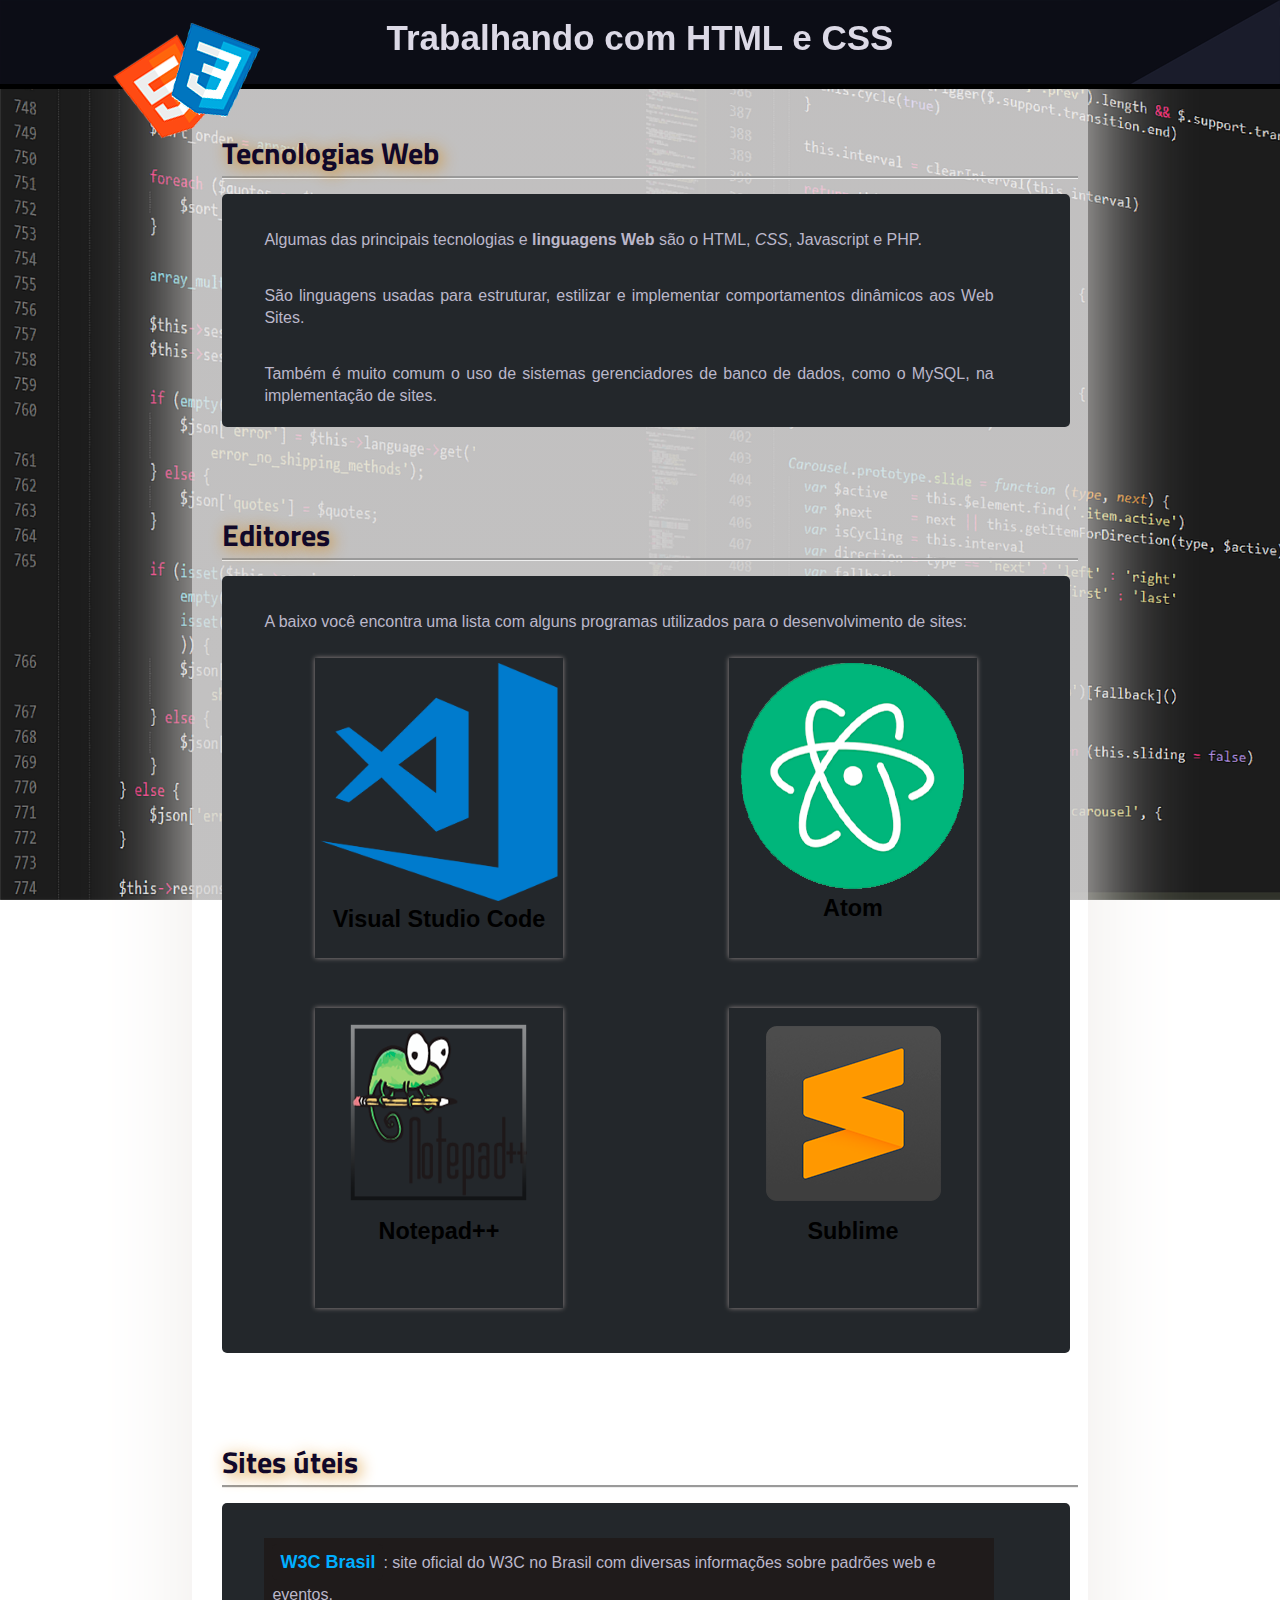
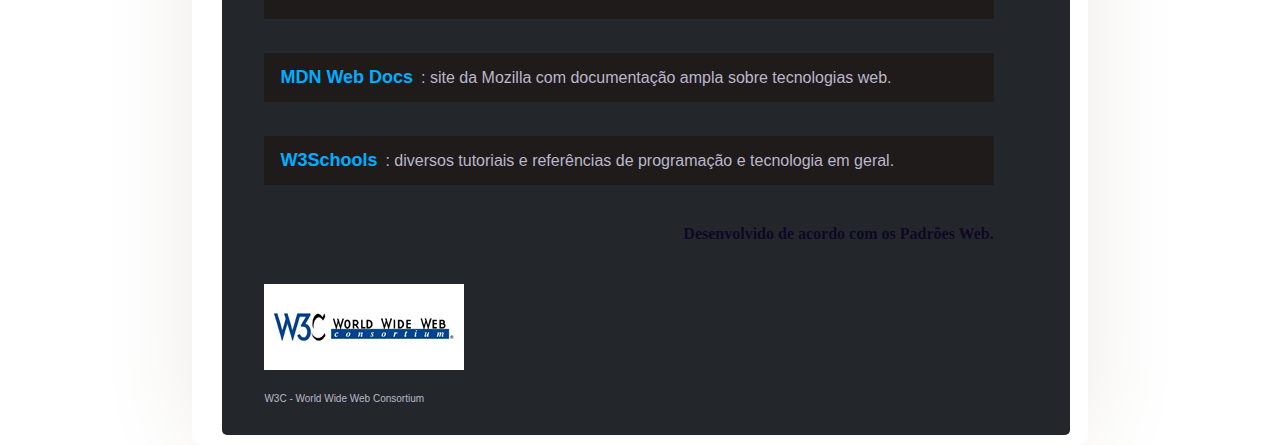
<file: exercio-estilos/index.html>
<!DOCTYPE html>
<html lang="pt-br">
<head>
    <meta charset="utf-8">
    <meta name="viewport" content="width=device-width, initial-scale=1">
    <title> Exercício sobre HTML e CSS </title>
    <!-- esse é o link que tem que usar para linkar o arquivo CSS do exercicio é dentro das aspas do href que coloca o nome da pasta -->
<link rel="stylesheet" href="css/estilos-exercicio-c3.css">

<style>
    @import url('https://fonts.googleapis.com/css2?family=Titillium+Web:wght@300&display=swap');
   
</style>

</head>

<body>

 <!--INICIO CABEÇALHO  -->
<header>
    <div class="cabecalho">
       
        <h1> Trabalhando com HTML e CSS </h1>
    
     <picture>  
        <source media="(max-width:603px)"  srcset="imagens/html-css-lista.png">
        <img class="icone" src="imagens/logo-html-css4.png" alt=""> 
     </picture>  

    </div>
</header>
<!-- FIM DO CABEÇALHO -->

<!-- ________________INÍCIO DO CONTEÚDO_______________________________ -->
<!-- vou colocar o conteiner para criar um backgraund de fundo do texto conteudo -->
<div id=container>

<section  class="content">

<div class="tecweb">

    <h2> Tecnologias Web </h2>
    
    <div class="fundo-extra">
        <p>Algumas das principais tecnologias e <b>linguagens Web</b> são o HTML, <i>CSS</i>, Javascript e PHP.</p>

        <p>São linguagens usadas para estruturar, estilizar e implementar comportamentos dinâmicos aos Web Sites. </p>
        
        <p> Também é muito comum o uso de sistemas gerenciadores de banco de dados, como o MySQL, na implementação de sites.</p>

    </div>

</div>


<div class="editores"> 
    <h2>Editores</h2>
     
    <div class="fundo-extra">
            <p>A baixo você encontra uma lista com alguns programas utilizados para o desenvolvimento de sites:</p>
            
            <div id="editor">
                <div class="coluna">
                    <img src="imagens/logo-visual-code.png " alt="">
                    <h3>Visual Studio Code</h3>
                </div>
                
                <div class="coluna">
                    <img src="imagens/logo-atom.png " alt="">
                    <h3>Atom</h3>
                </div>
            </div>


           <div id="editor2">
                <div class="coluna">
                    <img src="imagens/logo-notepad2.png " alt="">
                    <h3>Notepad++</h3>
                </div>

                <div class="coluna">
                    <img src="imagens/logo-sublime.png " alt="">
                    <h3>Sublime</h3>
                </div>
            </div>



        <!--antes era uma lista, vou usar colunas.
            <ul>
            <li>Visual Studio Code</li>
            <li>Atom</li>
            <li>Notepad++</li>
            <li>Sublime</li>
        </ul> -->
            
    </div>
</div>



<nav class="sites">
    <h2>Sites úteis</h2>

    <div class="fundo-extra">

            <p><a href="https://www.w3c.br/">W3C Brasil</a>: site oficial do W3C no Brasil com diversas informações sobre padrões web e eventos.</p>

            <p><a href="https://developer.mozilla.org/pt-BR/">MDN Web Docs</a>: site da Mozilla com documentação ampla sobre tecnologias web.</p>

            <p><a href="https://www.w3schools.com/">W3Schools</a>: diversos tutoriais e referências de programação e tecnologia em geral.</p>


<h3>Desenvolvido de acordo com os Padrões Web.</h3>

    <figure>
            <img src="imagens/logo-w3c.gif" alt="Logo W3C">
            <figcaption>W3C - World Wide Web Consortium</figcaption>
    </figure>

    </div>
</nav>

</section> 

</div>
<!-- fim da div container -->


</body>
    
</html>
</file>
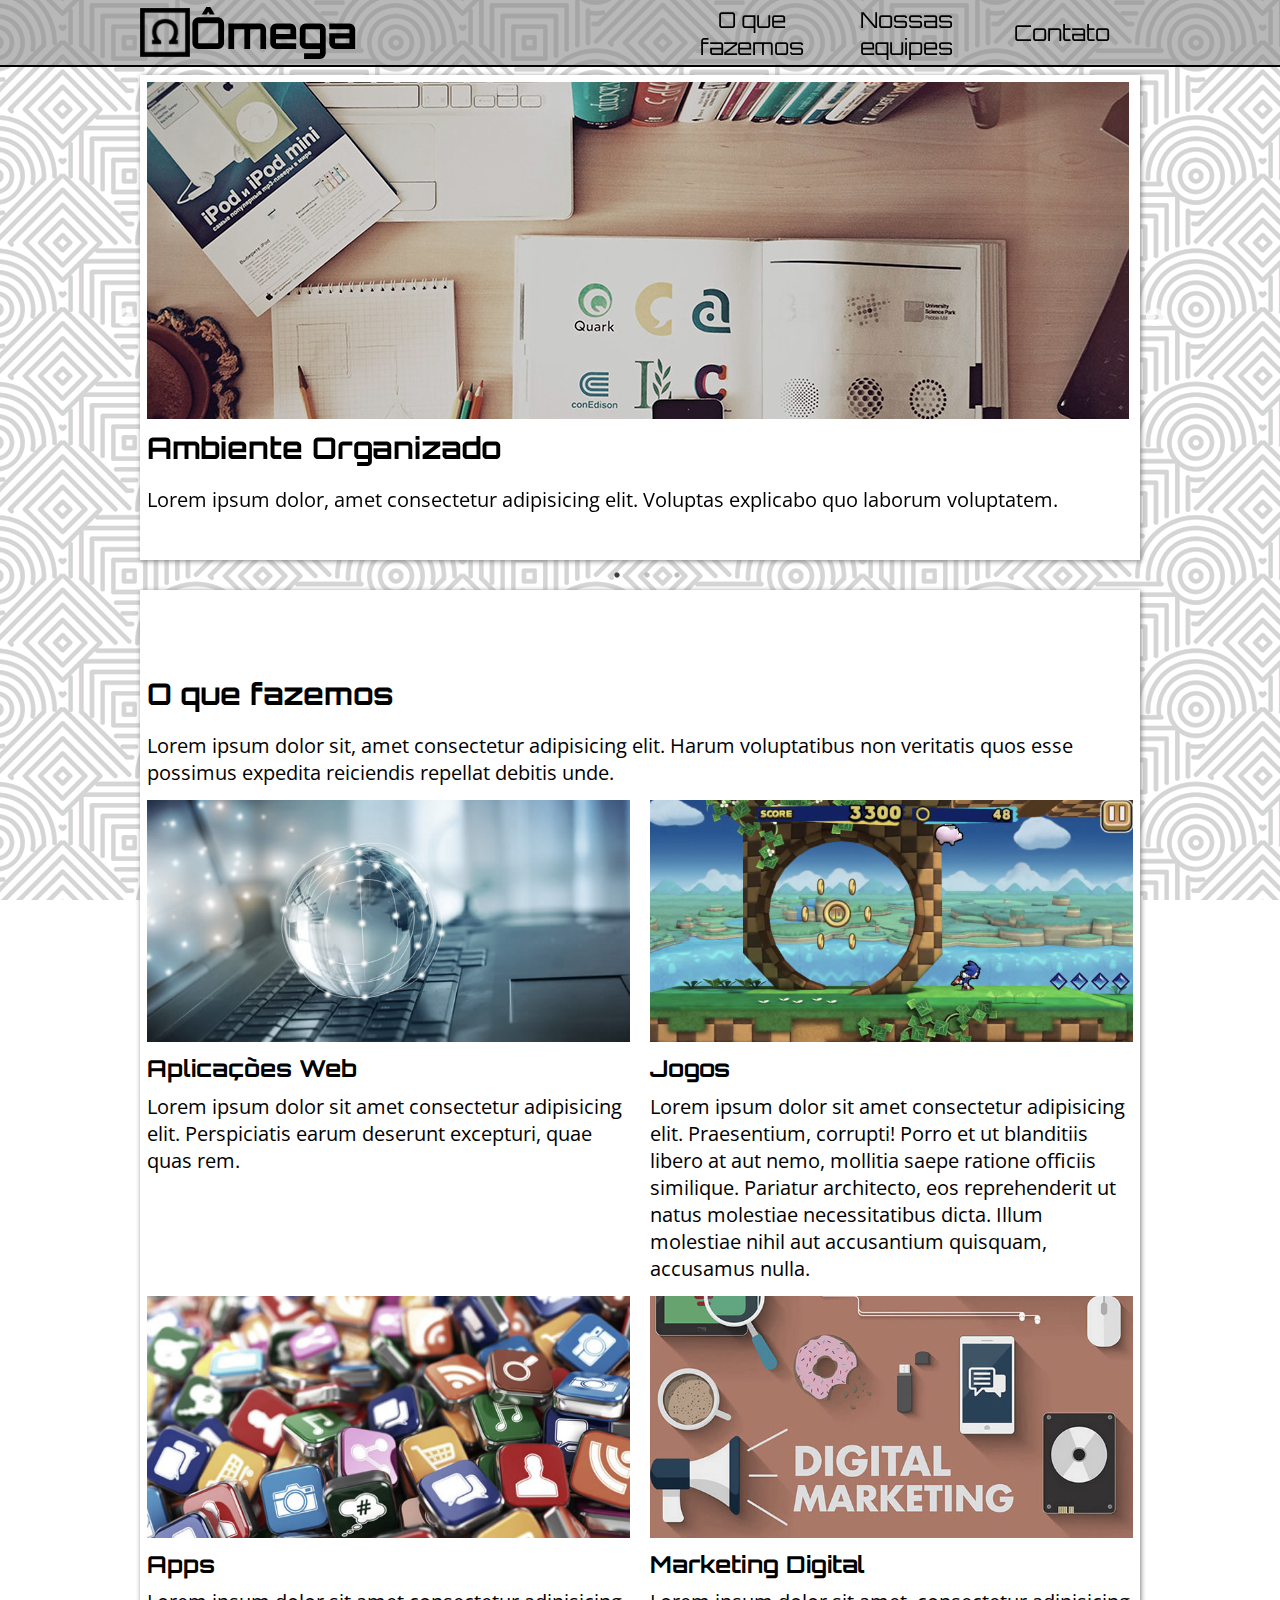
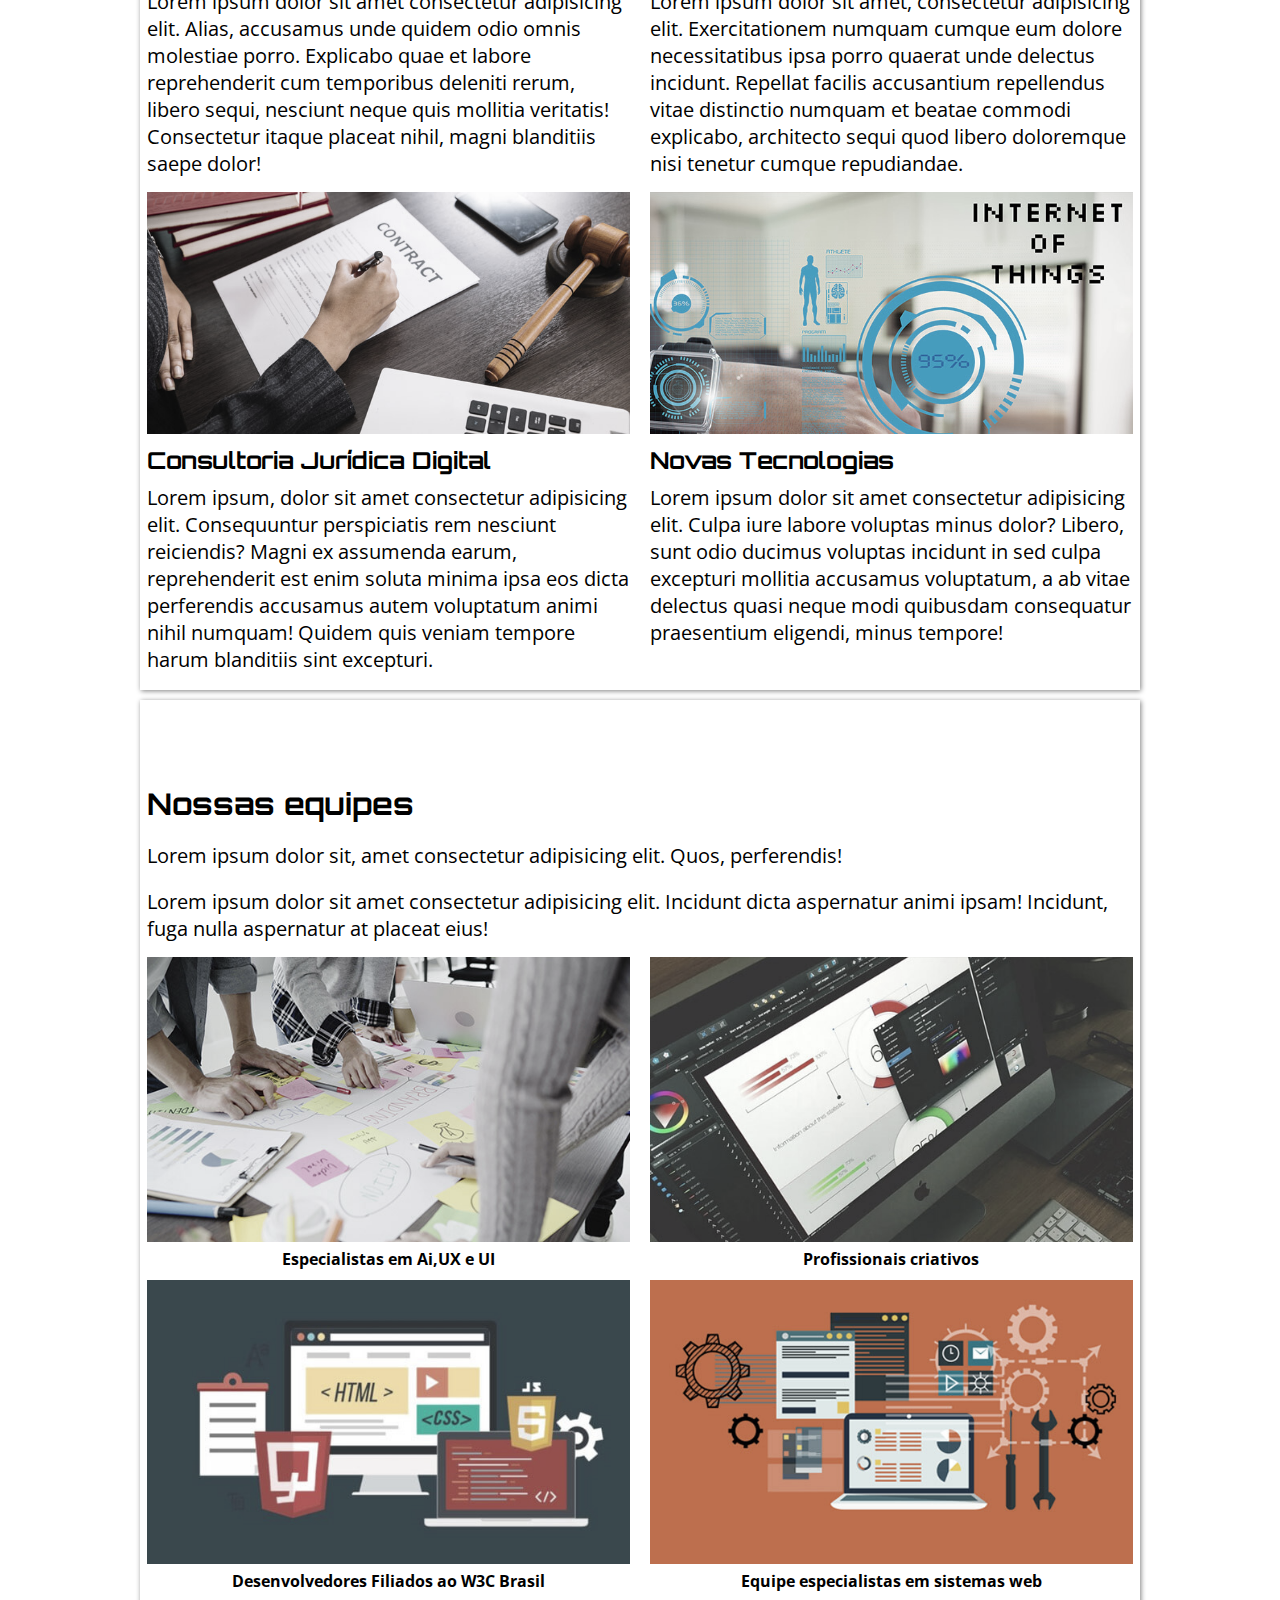
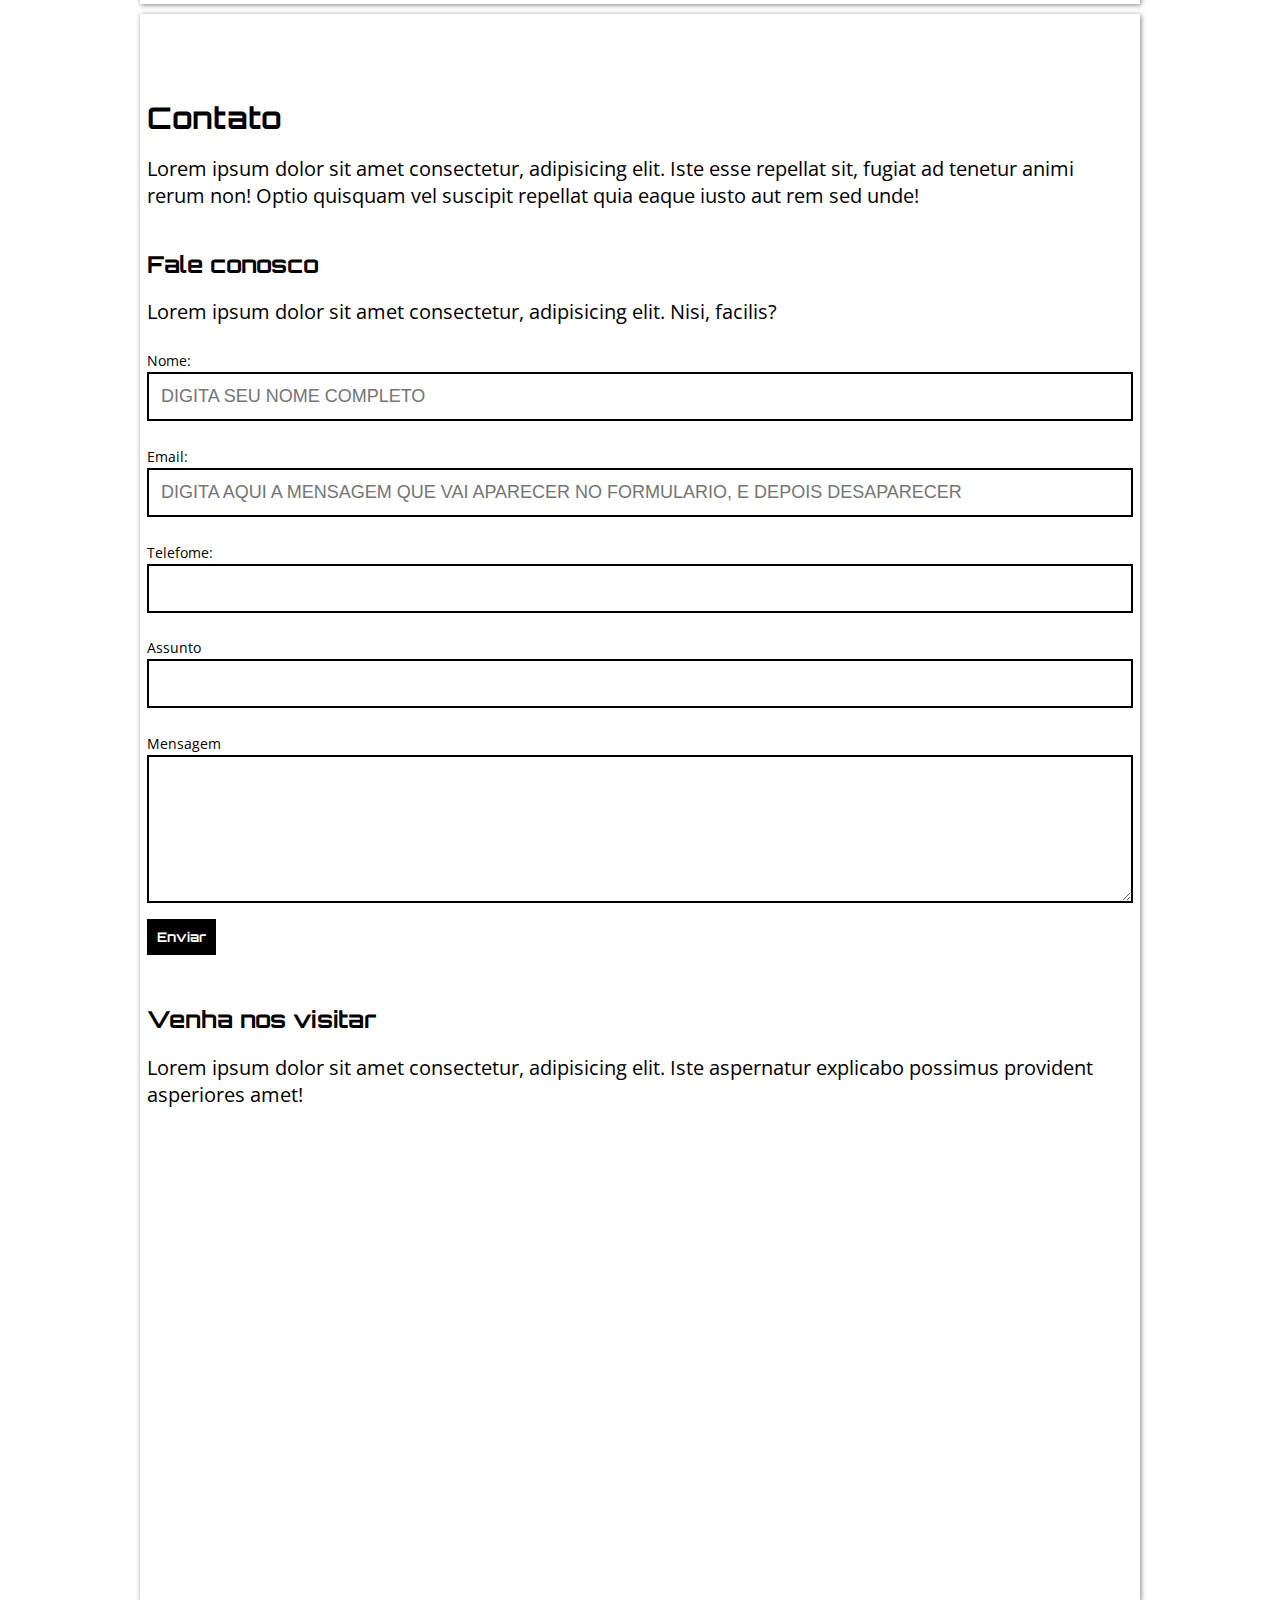
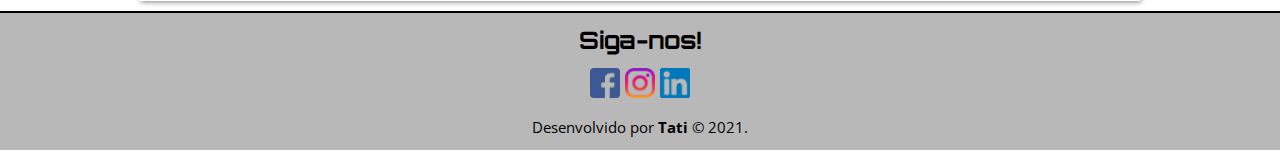
<file: omega/index.html>
<!DOCTYPE html>
<html lang="pt-br">
<head>
    <meta charset="UTF-8">
    <meta http-equiv="X-UA-Compatible" content="IE=edge">
    <meta name="viewport" content="width=device-width, initial-scale=1.0">
    <title>Ômega</title>

    <!-- Importação do CSS para o plugin Slick -->
    <link rel="stylesheet" type="text/css" href="slick/slick.css"/>
    <link rel="stylesheet" type="text/css" href="slick/slick-theme.css"/>

    <link rel="stylesheet" href="css/estilos.css">

    <!-- usar aquele icone na aba do brauser usar link:favicon onforme abaixo lembrando de alterar o type para imagens/png-->

    <link rel="shortcut icon" href="imagens/favicon.png" type="image/png">
   
    
    
    <style>
        @import url('https://fonts.googleapis.com/css2?family=Open+Sans&family=Orbitron&display=swap');
    </style>



</head>
<body id="topo">
   
    <!--  cabeçalho  -->
    <header>
        <div class="container">
        
            <h1>
                <a href="#topo">
                    <img src="imagens/logo.png" alt="Logo com simbolo Ômega">Ômega
                </a>
            </h1>    

            <nav>
                <a href="#o-que-fazemos">O que fazemos</a>
                <a href="#nossas-equipes">Nossas equipes</a>
                <a href="#contato">Contato</a>
            </nav>
        </div>
    </header>

    <!-- conteúdo -->
    <main>
<!-- cada seguimento podemos temos que usar divisão em bloco , podemos usar a div -->
<!-- vamos precisar de um bloco para as seguintes areas :  -->

<!--  Destaque/Slider , -->
    <article class="slider">
        <div>
            <img src="imagens/mesa-de-trabalho.jpg" alt="objetos em cima da mesa do escritorio">
            <h2>Ambiente Organizado</h2>
            <p>
            Lorem ipsum dolor, amet consectetur adipisicing elit. Voluptas explicabo quo laborum voluptatem.
            </p>
        </div>

        <div>
            <img src="imagens/tela-com-codigos.jpg" alt="Exemplos de códigos front-end">
            <h2>Exemplos de códigos front-end</h2>
            <p>
            Aqui estamos aprendendo a usar o slider pelo plugin, do site https: // kenwheeler .github.io/slick/ , ao invez de usar animação como eu fiz noprojeto.
            </p>
        </div>

        <div>
            <img src="imagens/bootstrap.jpg" alt="ologo do bootstrap">
            <h2>Principal biblioteca fornt-end</h2>
            <p>
            Aqui estamos aprendendo a usar o slider pelo plugin, do site https: // kenwheeler  quo laborum voluptatem, usar no projeto que vai ficar bom.
            </p>
        </div>


    </article>



<!-- O que fazemos -->

    <article id="o-que-fazemos"> 
    <h2>O que fazemos</h2>
    <p>Lorem ipsum dolor sit, amet consectetur adipisicing elit. Harum voluptatibus non veritatis quos esse possimus expedita reiciendis repellat debitis unde.</p>
        <div class="grupo">
            <section>
                <img src="imagens/web.jpg" alt="">
                <h3>Aplicações Web</h3>
                <p> Lorem ipsum dolor sit amet consectetur adipisicing elit. Perspiciatis earum deserunt excepturi, quae quas rem.</p>
            </section>

            
            <section>
                <img src="imagens/jogos.jpg" alt="">
                <h3>Jogos</h3>
                <p>Lorem ipsum dolor sit amet consectetur adipisicing elit. Praesentium, corrupti! Porro et ut blanditiis libero at aut nemo, mollitia saepe ratione officiis similique. Pariatur architecto, eos reprehenderit ut natus molestiae necessitatibus dicta. Illum molestiae nihil aut accusantium quisquam, accusamus nulla.</p>
            </section>
            
            <section>
                <img src="imagens/apps.jpg" alt="">
                <h3>Apps</h3>
                <p>Lorem ipsum dolor sit amet consectetur adipisicing elit. Alias, accusamus unde quidem odio omnis molestiae porro. Explicabo quae et labore reprehenderit cum temporibus deleniti rerum, libero sequi, nesciunt neque quis mollitia veritatis! Consectetur itaque placeat nihil, magni blanditiis saepe dolor!</p>
            </section>
            
            <section>
                <img src="imagens/marketing-digital.jpg" alt="">
                <h3>Marketing Digital</h3>
                <p>Lorem ipsum dolor sit amet, consectetur adipisicing elit. Exercitationem numquam cumque eum dolore necessitatibus ipsa porro quaerat unde delectus incidunt. Repellat facilis accusantium repellendus vitae distinctio numquam et beatae commodi explicabo, architecto sequi quod libero doloremque nisi tenetur cumque repudiandae.</p>
            </section>
            
            <section>
                <img src="imagens/juridico.jpg" alt="">
                <h3>Consultoria Jurídica Digital</h3>
                <p>Lorem ipsum, dolor sit amet consectetur adipisicing elit. Consequuntur perspiciatis rem nesciunt reiciendis? Magni ex assumenda earum, reprehenderit est enim soluta minima ipsa eos dicta perferendis accusamus autem voluptatum animi nihil numquam! Quidem quis veniam tempore harum blanditiis sint excepturi.</p>
            </section>
            
            <section>
                <img src="imagens/iot.jpg" alt="">
                <h3>Novas Tecnologias</h3>
                <p>Lorem ipsum dolor sit amet consectetur adipisicing elit. Culpa iure labore voluptas minus dolor? Libero, sunt odio ducimus voluptas incidunt in sed culpa excepturi mollitia accusamus voluptatum, a ab vitae delectus quasi neque modi quibusdam consequatur praesentium eligendi, minus tempore!</p>
            </section>
        </div>

    </article>

<!-- Nossas equipes -->
    <article id="nossas-equipes">
        <h2>Nossas equipes</h2>
            <p>Lorem ipsum dolor sit, amet consectetur adipisicing elit. Quos, perferendis!
            </p>
            <p>Lorem ipsum dolor sit amet consectetur adipisicing elit. Incidunt dicta aspernatur animi ipsam! Incidunt, fuga nulla aspernatur at placeat eius!</p>

            <div class="grupo">
<!-- o alt devem ser preenchidas -->
                <figure>
                    <img src="imagens/arquitetura-da-informacao.jpg" alt="espcialistas">
                    <figcaption> Especialistas em Ai,UX e UI</figcaption>
                </figure>

                <figure>
                    <img src="imagens/design.jpg" alt="Profissionaiscriativos">
                    <figcaption>Profissionais criativos</figcaption>
                </figure>

                <figure>
                    <img src="imagens/front-end.jpg" alt="Desenvolverdores filiados w3c">
                    <figcaption>Desenvolvedores Filiados ao W3C Brasil</figcaption>
                </figure>

                <figure>
                    <img src="imagens/back-end.jpg" alt="Equipes especialistas em sistema web">
                    <figcaption>Equipe especialistas em sistemas web</figcaption>
                </figure>
        </div>
</article>


<!-- Contato -->
    <article id="contato"> 
    <h2>Contato</h2>
            <p>Lorem ipsum dolor sit amet consectetur, adipisicing elit. Iste esse repellat sit, fugiat ad tenetur animi rerum non! Optio quisquam vel suscipit repellat quia eaque iusto aut rem sed unde!</p>
        
            <section>
                <h3>Fale conosco</h3>
                <p>Lorem ipsum dolor sit amet consectetur, adipisicing elit. Nisi, facilis?</p>
            
                <!-- formulario de busca GET   <form action="" method="get"></form>  
                formulario de cadastro POST  <form action="" method="post"></form> , usamos o POST, usa o atribuo action se tivar programação, vamos deixar vazio por equanto , usamos input para criar aquele campo /caixinha do formulario onde escrevemos nos dado-e antes  colocamos a tag label  -->

    <!-- usando o required torna o campo que vc quer seja obrigatorio o preenchimento -->

                <form id="my-form" action="https://formspree.io/f/xeqvpypj" method="post">

                    <p> 
                    <label for="nome">Nome:</label>
                    <input placeholder="DIGITA SEU NOME COMPLETO" type="text" name="nome" id="nome" required>
                    </p>

                    <P>
                    <label for="email">Email:</label>
                <input placeholder="DIGITA AQUI A MENSAGEM QUE VAI APARECER NO FORMULARIO, E DEPOIS DESAPARECER" type="email" name="email" id="email" required>
                    </P>

                    <p>
                    <label for="telefone">Telefome:</label>
                    <input type="tel" name="telefone" id="telefone">
                    </p>

                    
                    <p>
                        <label for="assunto">Assunto</label>
                        <input type="text" name="assunto" id="assunto">

                    </p>

    <!-- para usar assunto onde ja tem o assunto para escolher usar o <select name="" id=""></select> e para nao ter problema com acentuaçao  tira o value que vem seguindo do option,so deixa no primeiro campo e vazio
    <p>
    <label for="assunto">Assunto:</label>
    <select name="assunto" id="assunto">
        <option value=""></option>
        <option>Informações</option>
        <option>REclamções</option>
        <option>Outros</option>
    </select>
    </p> -->
                    <p>
                        <label for="mensagem">Mensagem</label>
                        <textarea name="mensagem" id="mensagem" cols="40" rows="6"></textarea>
                    </p>

                

                    <button type="submit" id="my-form-button" name="enviar"> Enviar</button>

                    <p id="my-form-status"></p>

                    <!-- precisamos colocar plugs ou programar para detalhes no envio dos dados, colocamos e tem que seguir o passo a passo -->
                </form>
  
        
            </section>
        
        <section>
            <h3>Venha nos visitar</h3>
            <p>Lorem ipsum dolor sit amet consectetur, adipisicing elit. Iste aspernatur explicabo possimus provident asperiores amet!</p>
        
        <iframe src="https://www.google.com/maps/embed?pb=!1m18!1m12!1m3!1d3658.176043302679!2d-46.54243608533843!3d-23.52616986617803!2m3!1f0!2f0!3f0!3m2!1i1024!2i768!4f13.1!3m3!1m2!1s0x94ce5e45de28bb23%3A0x1d2ed3122aae28a7!2sSenac%20Penha!5e0!3m2!1spt-BR!2sbr!4v1585843827773!5m2!1spt-BR!2sbr" width="400" height="450"  style="border:0;" allowfullscreen="" aria-hidden="false" tabindex="0"></iframe>
        </section>
    </article>

    <p id="voltar-topo"><a href="#topo">▲ Topo</a></p>
</main>



    <!-- rodapé -->

    <footer>
        <h2>Siga-nos!</h2>

        <aside>
            <a href="https://pt-br.facebook.com/" target="_blank"><img src="imagens/facebook.png" alt="Ícone do Facebook"></a>

            <a href="https://www.instagram.com/" target="_blank"><img src="imagens/instagram.png" alt="Ícone do Instagram"></a>

            <a href="https://br.linkedin.com/" target="_blank"><img src="imagens/linkedin.png" alt="Ícone do LinkedIn"></a>
        </aside>


        <p>Desenvolvido por <b>Tati</b> &copy; 2021.</p>
    </footer>

<!-- abaixo é o codigo para configurar o slider, usa java, jquery, tem um passo-a-passo :https://imasters.com.br/css/slide-com-css-puro-simples-facil-e-rapido -->

<script src="https://code.jquery.com/jquery-3.6.0.min.js"></script>
<script type="text/javascript" src="slick/slick.min.js"></script>

<script>
$(document).ready(function(){
$('.slider').slick({
    autoplay: true,
    autoplaySpeed: 4000,
    dots: true,
    });
});
</script>

<!-- formatando o FORMULARIO para toranar ele interativo precisa do script abaixo alem de outras AJUSTES-->

<script>

var form = document.getElementById("my-form");
    
async function handleSubmit(event) {
  event.preventDefault();
  var status = document.getElementById("my-form-status");
  var data = new FormData(event.target);
  fetch(event.target.action, {
    method: form.method,
    body: data,
    headers: {
        'Accept': 'application/json'
    }
  }).then(response => {
    status.innerHTML = "Sua mensagem foi enviada com sucesso!";
    form.reset()
  }).catch(error => {
    status.innerHTML = "Oops! Algo deu errado, tente novamente!"
  });
}
form.addEventListener("submit", handleSubmit)
</script>






</body>
</html>
</file>
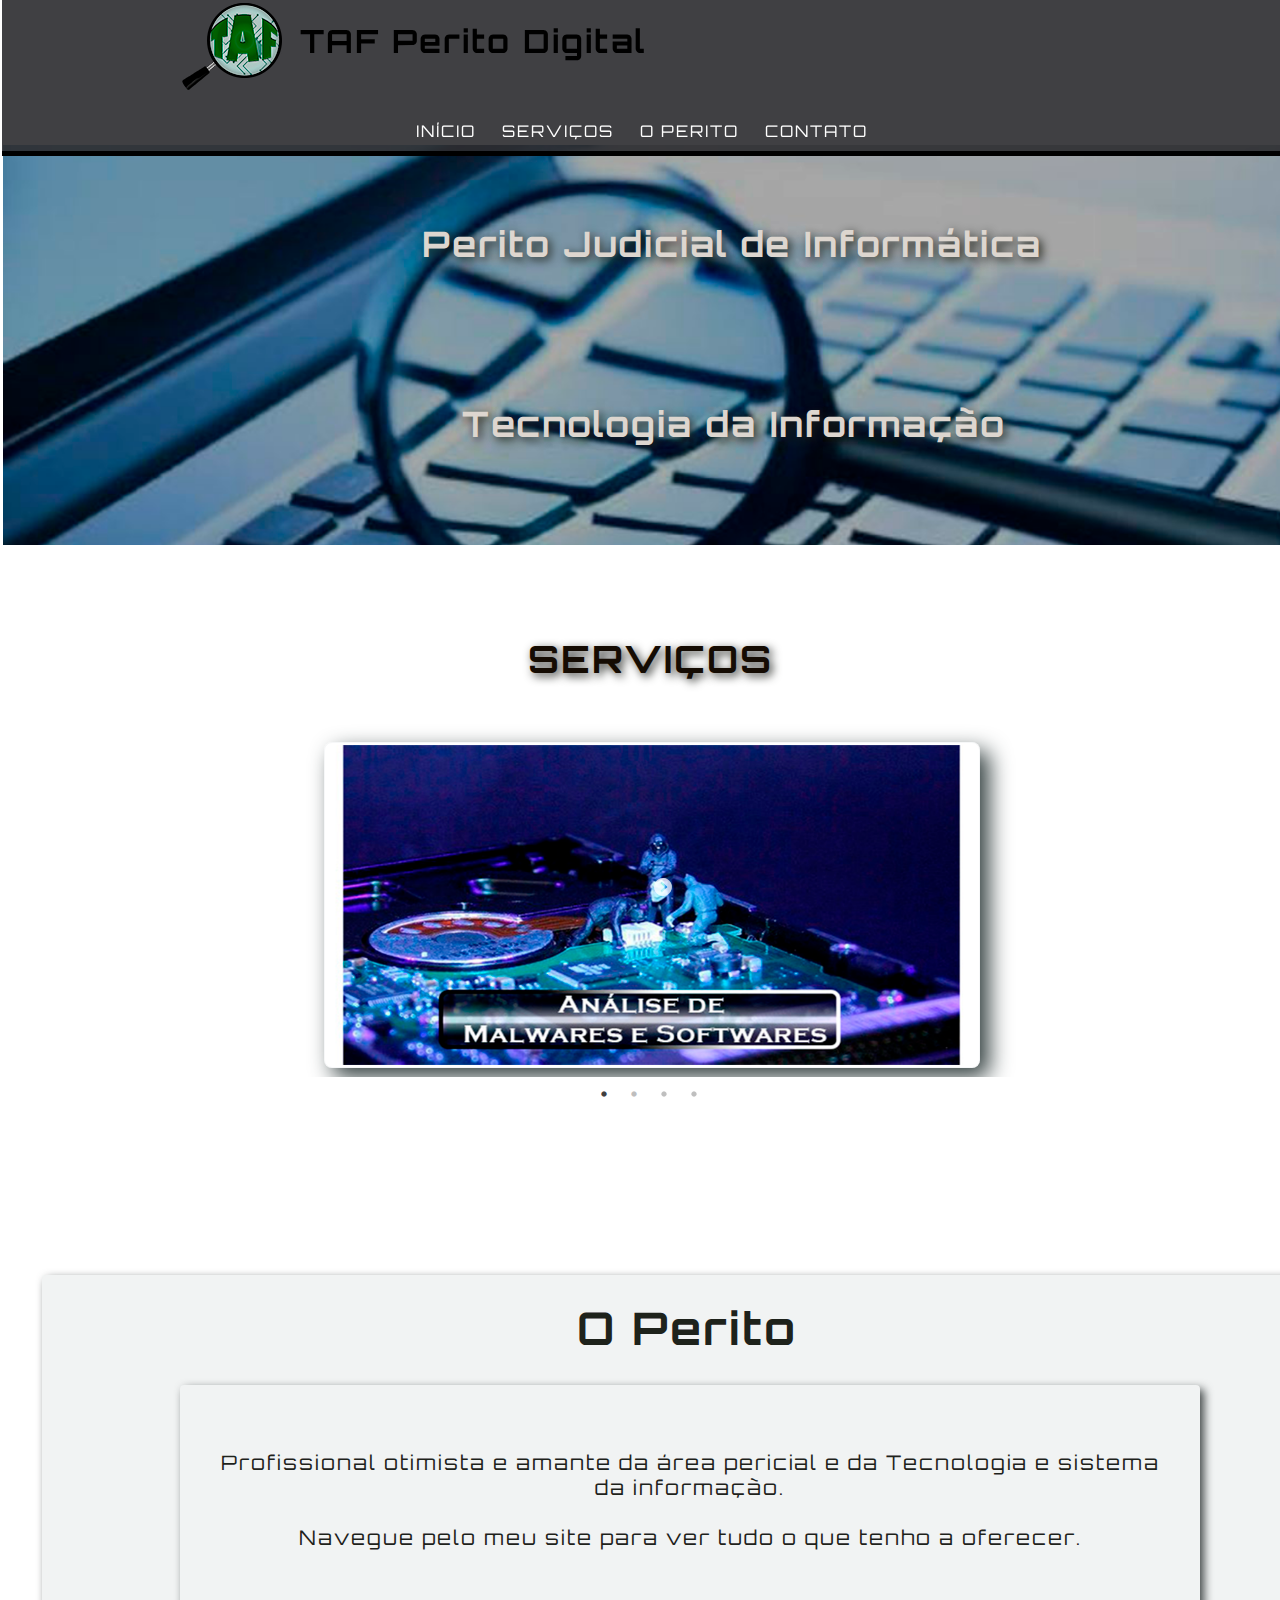
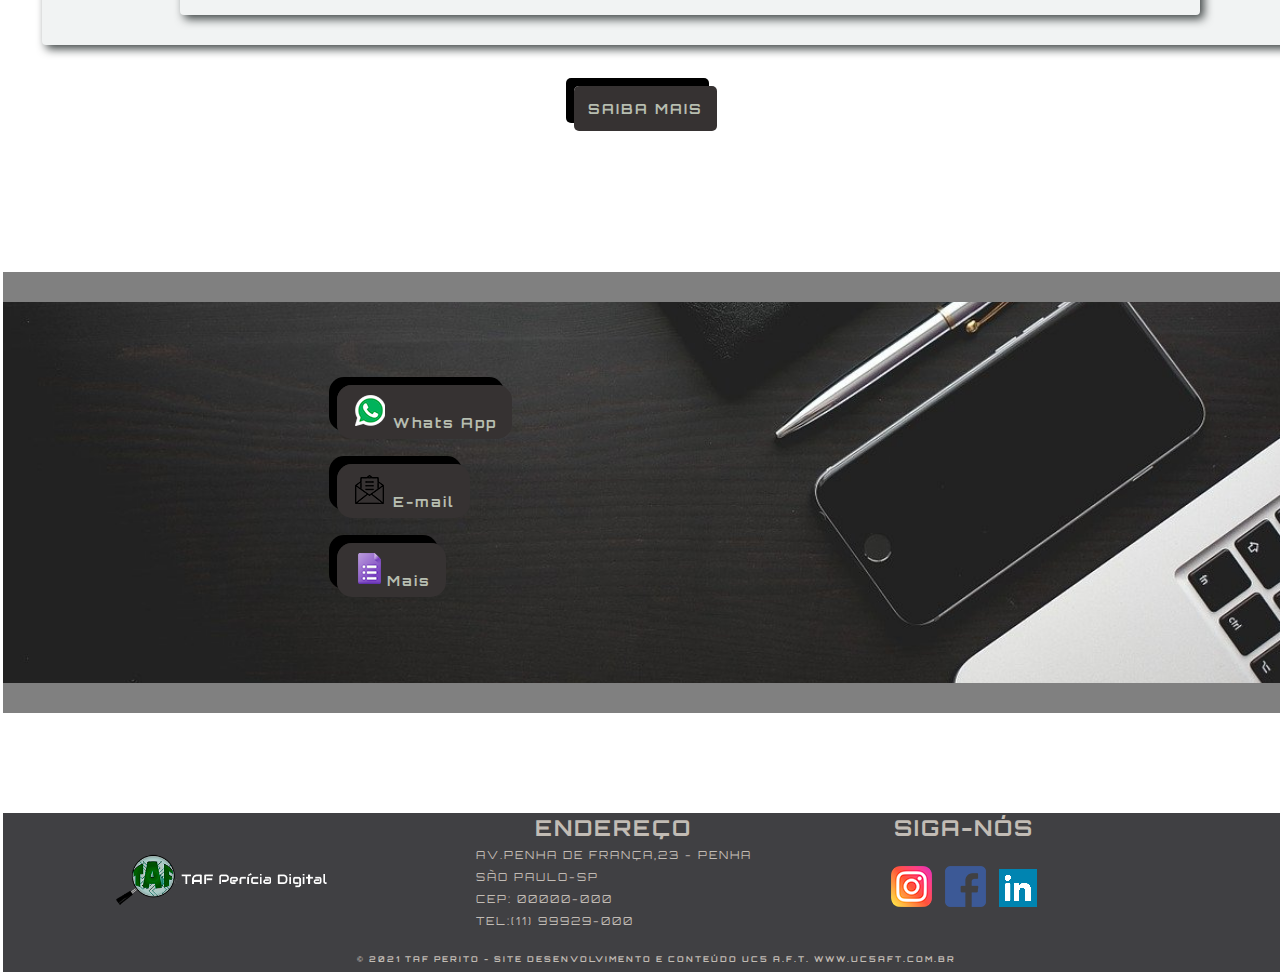
<file: taf-perito-uc5/index.html>
<!DOCTYPE html>
<html lang="pt-br">
<head>
    <meta charset="UTF-8">
    <meta http-equiv="X-UA-Compatible" content="IE=edge">
    <meta name="viewport" content="width=device-width, initial-scale=1.0">
    <title>TAF Página Inicial</title>

    <!-- Importação do plugin Slick -->
    <link rel="stylesheet" type="text/css" href="slick/slick.css"/>
    <link rel="stylesheet" type="text/css" href="slick/slick-theme.css"/>

    <link rel= "stylesheet" href= "css/estilo.css">
    
    <link rel="shortcut icon" href="imagens/favicon-fat.png" type="image/png">

<!-- fonte orbitron coletada do google fonts  -->
    <style>
        @import url('https://fonts.googleapis.com/css2?family=Orbitron:wght@600&display=swap');
    </style>


</head>
<body id="topo">

<!-- CABEÇALHO -->

<!-- Logo, estou usando um 'id' para o logo junto com o menu para seguir facilmente na configuração do fundo e facilitar que fique fixo quando houver rolagem da pagina.-->

<header>
    <!--  cabeçalho    -->
    <nav id="menu">

            <h1 class="o-perito">
                <a href="index.html">
                <img src="imagens/logo-fat2.png" alt="Logo com simbolo FAT"></a>TAF Perito Digital
            </h1>

    
            
    <!-- Menu , usei listas não ordenadas, -->
    
        <ul>
            <li><a href="index.html"> início</a></li>

            <li><a href="servicos.html">serviços</a></li>
        
            <li><a href="o-perito.html">o perito</a></li>
        
            <li><a href="contato.html">contato</a></li>
        
        </ul>
    </nav>
</header>
<!-- FIM  DO   CABEÇALHO  -->



<!--  INICO DO COTEÚDO  -->

<!-- Vou usar a tab section para alinhar a margem do cabeçalho para que ele não fique no top por baixo do cabeçalho -->
 

<main>
    <section class="content"> 

<!-- Capa site contedo a foto -->
<!--  CAPA, CONTEM IMAGEM COM DOIS TITULOS, acredito que terei que agrupar os titulos  e a imagem sera um backgraund (fundo dela) ou fortamatar no photoshop uma imagem com o texto -->


        <div class="capa"></div>

        <div class="texto-capa"> 
            <h1> Perito Judicial de Informática </h1>
            <h2> Tecnologia da Informação </h2>
        </div>



<!-- SERVIÇOS -  ILUSTRAÇÃO COM LINK PARA PAGINA-->
<!-- pretendo colocar slider ao invez de um gif animado por isso ja coloquei class="slider" -->
<article class="slider">  
   
     <!-- SEVIÇOS - APENAS RESUMO , com link para pagina Serviços-->
        <div class="servicos">
            <h2> 
                <a href="servicos.html"> Serviços </a>  
            </h2>    
        </div>
          <!-- vou usar a forma abaixo com fotos   -->


            <h3 Class="galeria">

                <!-- COLOCAR UMA DIV PARA CAS IMG, CONFORME ORIENTA A DOCUMENTAÇÃO PARA CRIAR SLIDER -->
                <div>
                    <img class="foto" src="imagens-para-slide/1-analise-de-malwares-software.png" alt="serviço1">
                </div>    

                <div>
                    <img class="foto" src="imagens-para-slide/2-assistente-tec.png" alt="serviço1">
                </div>
                
                <div>
                    <img class="foto" src="imagens-para-slide/3-ciber-crimes.png" alt="serviço1">
                </div>

                <div>
                    <img class="foto" src="imagens-para-slide/5--laudos.png" alt="serviço1">
                </div>                         
            </h3>
        
   
</article>



<!-- O PERITO - PEQUENO RESUMO DA PAGINA- COM LINK PARA PAGINA -->
<article class="resumo-operito"> 

        <div id="perito">
			           
            <h2> O Perito </h2>
                <p>Profissional otimista e amante da área pericial e da Tecnologia e sistema da informação. <br> <br> Navegue pelo meu site para ver tudo o que tenho a oferecer.</p>
            

             <h3>
                <a href="o-perito.html">saiba mais</a> 
             </h3>

        </div>
</article>



<!-- CONTATO - PEQUENO INFORMATIVO - COM LINK PARA PAGINA-->
<article class="contato">
    
            <div class="grupo-contato"> 

                <section>
                    <h2>
                        <a href="https://api.whatsapp.com/send?phone=5511992755114&text=Ol%C3%A1!%20Quero%20te%20contratar!" target="_blank"> <img src="imagens/whatsapp-icone.png" alt="whatsapp"> Whats App</a>
                    </h2>
                </section>

                
                <section>
                    <h2>
                        <a href="mailto:tatyana.mesquita@gmail.com"> <img src="imagens/email.png" alt="email"> E-mail </a>
                    </h2>
                </section>
                
                <section>
                    <h2>
                         <a href="contato.html"> <img src="imagens/formulario.png" alt="formulario">Mais</a>
                    </h2>
                </section>

            </div>
        
</article>




<!-- rodapé -->

<footer>

    <!-- outra opção para o logo <div class="rodape">   
    
                <section class="logorodape">
                    <h1>    
                        <a href="#index.html">
                            <img class="logorodape" src="imagens/logofat.png" alt="Logo com nome e simbolo FAT"> </a>
                    </h1>

                    <h2> FAT Perito Digital </h2>

                </section> -->
                
    <div class="rodape">   
    
        <h1 class="logorodape">
            
            <a href="index.html">
                <img src="imagens/logo-imagem-nome-branco.png" alt="Logo com nome e simbolo FAT"></a>
        </h1>

            

                <section class="endereco">
                  
                    <h1>endereço</h1>
                        <p> Av.penha de frança,23 - Penha </p> 
                        <p>São Paulo-SP </p>  
                        <p> CEP: 00000-000 </p>
                        <p> Tel:(11) 99929-000</p>
                    
                </section>

           
        

            <!-- <aside> para usar nas partes de redes sociais,  -->

                <aside class="rede-social">
                
                    <h1>Siga-nós</h1>

                        <a href="https://www.instagram.com/" target="_blank"> <img src="imagens/instagram.png" alt=""> </a>
                            
                        <a href="https://www.facebook.com/" target="_blank"> <img src="imagens/facebook.png" alt=""> </a>
                                        
                        <a href="https://www.linkedin.com/feed/" target="_blank"> <img src="imagens/linkedin.png" alt=""></a>
               
                </aside>
    </div>   
                <h2>© 2021 TAF Perito - Site Desenvolvimento e conteúdo UC5 A.F.T. www.uc5aft.com.br</h2>

</footer>





    </section>

</main>


<script src="https://code.jquery.com/jquery-3.6.0.min.js"></script>
<script type="text/javascript" src="slick/slick.min.js"></script>

<script>
    $(document).ready(function(){
    $('.galeria').slick({
        autoplay: true,
        autoplaySpeed: 4000,
        dots: true,
        });
    });
</script>




</body>
</html>
</file>
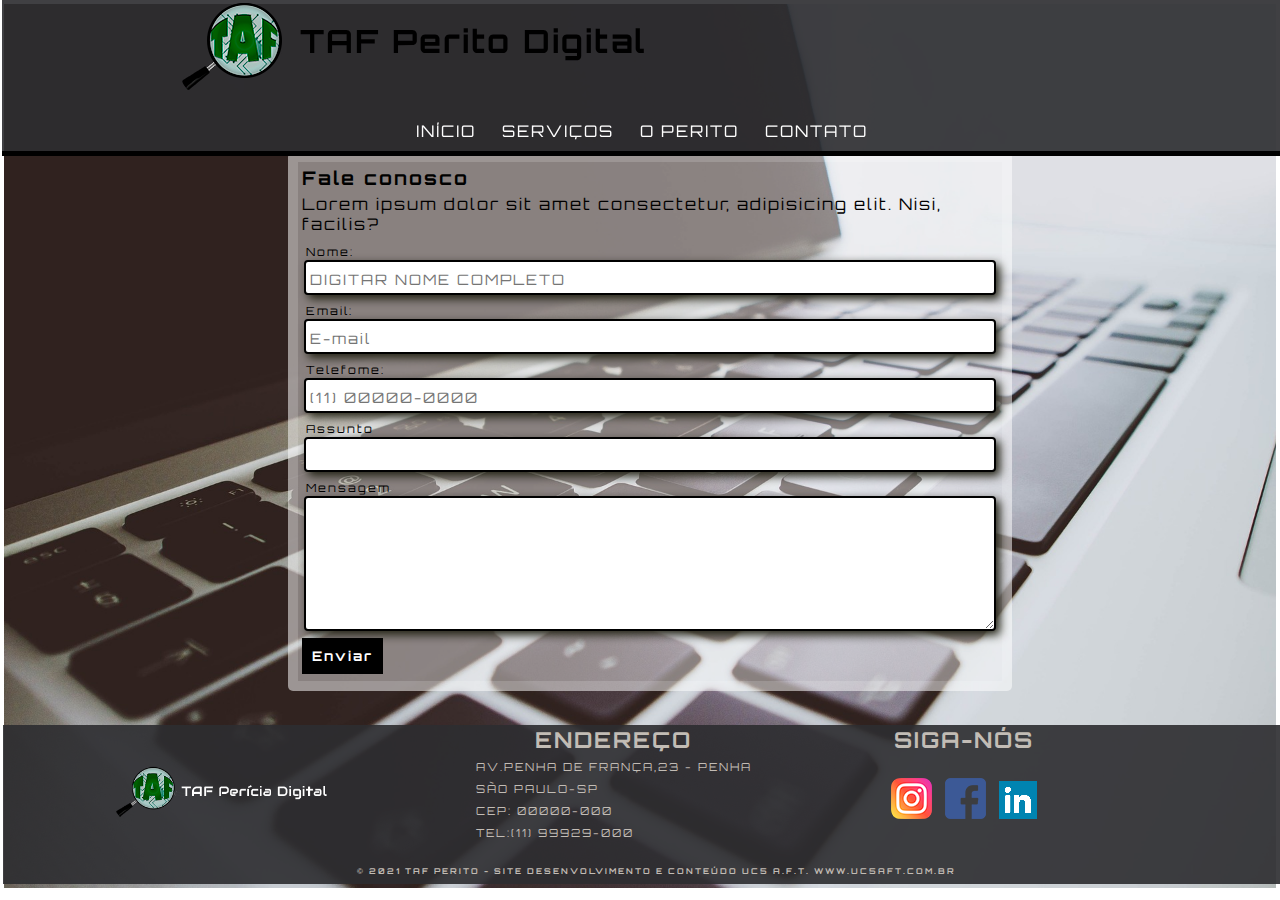
<file: taf-perito-uc5/contato.html>
<!DOCTYPE html>
<html lang="pt-br">
<head>
    <meta charset="UTF-8">
    <meta http-equiv="X-UA-Compatible" content="IE=edge">
    <meta name="viewport" content="width=device-width, initial-scale=1.0">
    <title>TAF Página Inicial</title>
    <link rel= "stylesheet" href= "css/estilo.css">


    <link rel="shortcut icon" href="imagens/favicon-fat.png" type="image/png">

<!-- fonte orbitron coletada do google fonts  -->
    <style>
        @import url('https://fonts.googleapis.com/css2?family=Orbitron:wght@600&display=swap');
    </style>


</head>
<body id="topo">


<!-- CABEÇALHO -->

<!-- Logo, estou usando um 'id' para o logo junto com o menu para seguir facilmente na configuração do fundo e facilitar que fique fixo quando houver rolagem da pagina.-->

<header>
    <!--  cabeçalho    -->
    <nav id="menu">

            <h1 class="o-perito">
                <a href="index.html">
                <img src="imagens/logo-fat2.png" alt="Logo com simbolo FAT"></a>TAF Perito Digital
            </h1>

    
            
    <!-- Menu , usei listas não ordenadas, -->
    
        <ul>
            <li><a href="index.html"> início</a></li>

            <li><a href="servicos.html">serviços</a></li>
        
            <li><a href="o-perito.html">o perito</a></li>
        
            <li><a href="contato.html">contato</a></li>
        
        </ul>
    </nav>
</header>
<!-- FIM  DO   CABEÇALHO  -->


<main id="contato-formulario">
    <section class="content"> 

        
<!-- Contato -->
    <article id="formulario-contato"> 
        
                <section>
                    <div class="contato-formulario">

                    <h3>Fale conosco</h3>
                    <p>Lorem ipsum dolor sit amet consectetur, adipisicing elit. Nisi, facilis?</p>
                
                    <!-- formulario de busca GET   <form action="" method="get"></form>  
                    formulario de cadastro POST  <form action="" method="post"></form> , usamos o POST, usa o atribuo action se tivar programação, vamos deixar vazio por equanto , usamos input para criar aquele campo /caixinha do formulario onde escrevemos nos dado-e antes  colocamos a tag label  -->
    
        <!-- usando o required torna o campo que vc quer seja obrigatorio o preenchimento -->
    
                    <form id="my-form" action="https://formspree.io/f/xeqvpypj" method="post">
    
                        <p> 
                        <label for="nome">Nome:</label>
                        <input placeholder="DIGITAR NOME COMPLETO" type="text" name="nome" id="nome" required>
                        </p>
    
                        <P>
                        <label for="email">Email:</label>
                    <input placeholder="E-mail" type="email" name="email" id="email" required>
                        </P>
    
                        <p>
                        <label for="telefone">Telefome:</label>
                        <input placeholder="(11) 00000-0000" type="tel" name="telefone" id="telefone">
                        </p>
    
                        
                        <p>
                            <label for="assunto">Assunto</label>
                            <input type="text" name="assunto" id="assunto">
    
                        </p>
    
        <!-- para usar assunto onde ja tem o assunto para escolher usar o <select name="" id=""></select> e para nao ter problema com acentuaçao  tira o value que vem seguindo do option,so deixa no primeiro campo e vazio
        <p>
        <label for="assunto">Assunto:</label>
        <select name="assunto" id="assunto">
            <option value=""></option>
            <option>Informações</option>
            <option>REclamções</option>
            <option>Outros</option>
        </select>
        </p> -->
                        <p>
                            <label for="mensagem">Mensagem</label>
                            <textarea name="mensagem" id="mensagem" cols="40" rows="6"></textarea>
                        </p>
    
                    
    
                        <button type="submit" id="my-form-button" name="enviar"> Enviar</button>
    
                        <p id="my-form-status"></p>
    
                        <!-- precisamos colocar plugs ou programar para detalhes no envio dos dados, colocamos e tem que seguir o passo a passo -->
                    </form>
      
                    </div>
                </section>
            
            
        </article>
    





 <!-- rodapé -->

<footer>

    <!-- outra opção para o logo <div class="rodape">   
    
                <section class="logorodape">
                    <h1>    
                        <a href="#index.html">
                            <img class="logorodape" src="imagens/logofat.png" alt="Logo com nome e simbolo FAT"> </a>
                    </h1>

                    <h2> FAT Perito Digital </h2>

                </section> -->
                
    <div class="rodape">   
    
     <h1 class="logorodape">
        
        <a href="index.html">
            <img src="imagens/logo-imagem-nome-branco.png" alt="Logo com nome e simbolo FAT"></a>
    </h1>

            

                <section class="endereco">
                  
                    <h1>endereço</h1>
                        <p> Av.penha de frança,23 - Penha </p> 
                        <p>São Paulo-SP </p>  
                        <p> CEP: 00000-000 </p>
                        <p> Tel:(11) 99929-000</p>
                    
                </section>

           
        

            <!-- <aside> para usar nas partes de redes sociais,  -->

                <aside class="rede-social">
                
                    <h1>Siga-nós</h1>


                        <a href="https://www.instagram.com/" target="_blank"> <img src="imagens/instagram.png" alt=""> </a>
                                
                        <a href="https://www.facebook.com/" target="_blank"> <img src="imagens/facebook.png" alt=""> </a>
                                        
                        <a href="https://www.linkedin.com/feed/" target="_blank"> <img src="imagens/linkedin.png" alt=""></a>

                </aside>
    </div>   
<h2>© 2021 TAF Perito - Site Desenvolvimento e conteúdo UC5 A.F.T. www.uc5aft.com.br</h2>

</footer>



    </section>

</main>





<!-- formatando o FORMULARIO para toranar ele interativo precisa do script abaixo alem de outras AJUSTES-->

<script>

var form = document.getElementById("my-form");
    
async function handleSubmit(event) {
  event.preventDefault();
  var status = document.getElementById("my-form-status");
  var data = new FormData(event.target);
  fetch(event.target.action, {
    method: form.method,
    body: data,
    headers: {
        'Accept': 'application/json'
    }
  }).then(response => {
    status.innerHTML = "Sua mensagem foi enviada com sucesso!";
    form.reset()
  }).catch(error => {
    status.innerHTML = "Oops! Algo deu errado, tente novamente!"
  });
}
form.addEventListener("submit", handleSubmit)
</script>







</body>
</html>
</file>
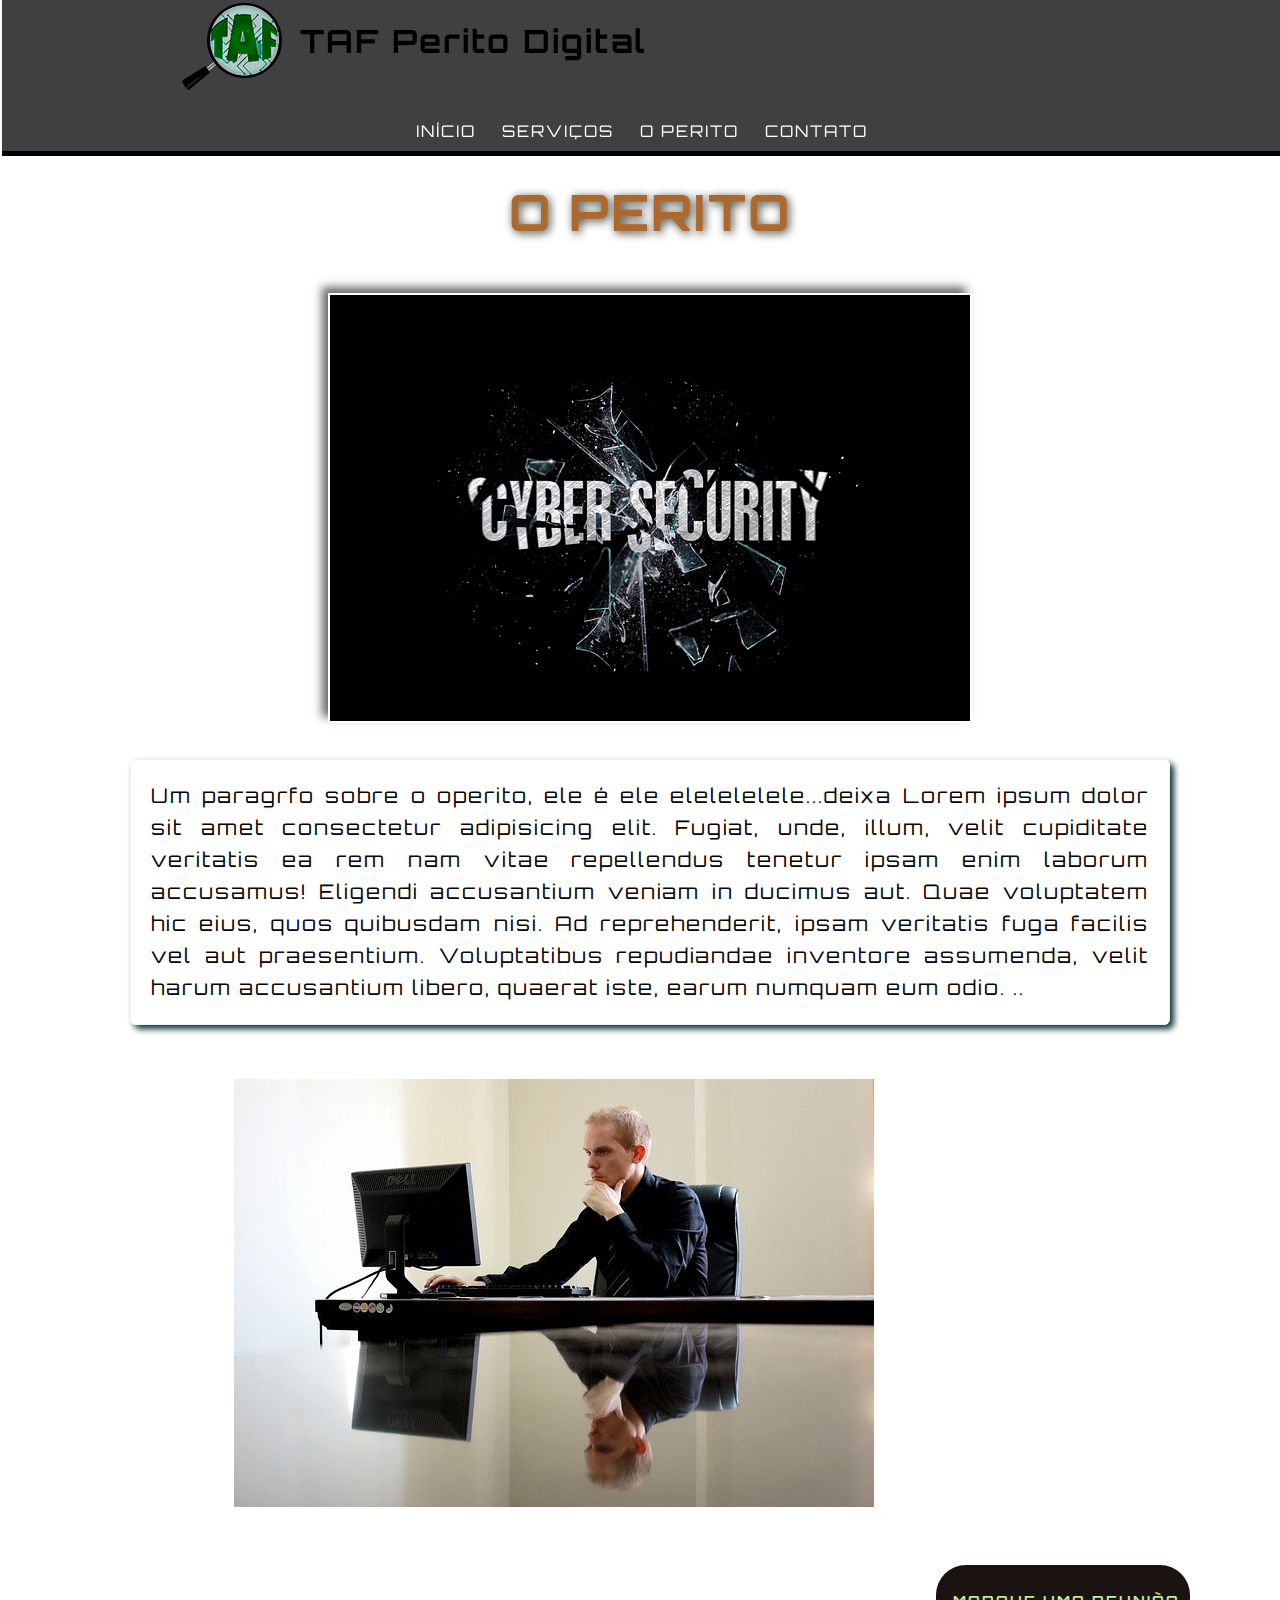
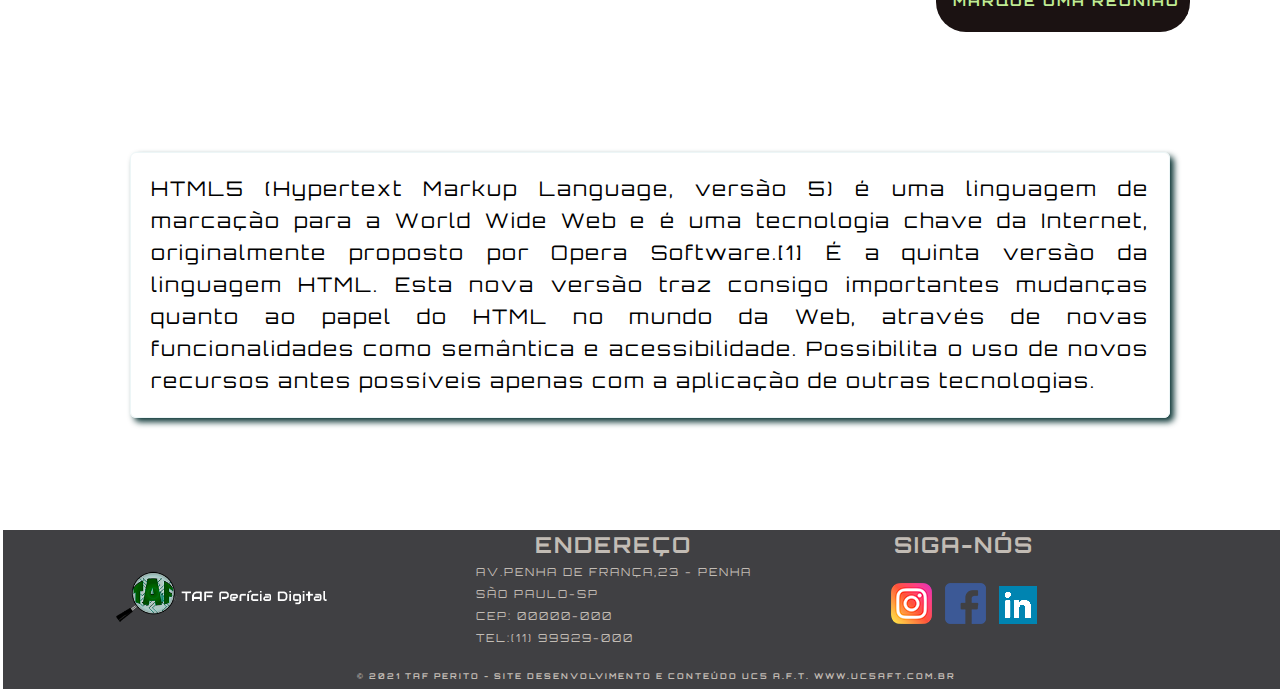
<file: taf-perito-uc5/o-perito.html>
<!DOCTYPE html>
<html lang="pt-br">
<head>
    <meta charset="UTF-8">
    <meta http-equiv="X-UA-Compatible" content="IE=edge">
    <meta name="viewport" content="width=device-width, initial-scale=1.0">
    <title>TAF Página Inicial</title>
    <link rel= "stylesheet" href= "css/estilo.css">

    <link rel="shortcut icon" href="imagens/favicon-fat.png" type="image/png">

<!-- fonte orbitron coletada do google fonts  -->
    <style>
        @import url('https://fonts.googleapis.com/css2?family=Orbitron:wght@600&display=swap');
    </style>


</head>
<body>

<!-- CABEÇALHO -->

<!-- Logo, estou usando um 'id' para o logo junto com o menu para seguir facilmente na configuração do fundo e facilitar que fique fixo quando houver rolagem da pagina.-->

<header>
    <!--  cabeçalho 
        <header>
        <h1>
            <a href="index.html">
                <img src="imagens/logo.png" alt="Logo com simbolo Ômega">Ômega
            </a>
        </h1>   -->
        <nav id="menu">
            <h1 class="o-perito">
                <a href="index.html">
                <img src="imagens/logo-fat2.png" alt="Logo com simbolo FAT"></a>TAF Perito Digital
            </h1>


        <!-- <p class="alinhar"<a href="inicio.html">
                <img src="imagens/logo-imagem-nome-branco.png" alt="logofat">
            </a>
        </p>> -->
            
    
            
    <!-- Menu , usei listas não ordenadas, -->
    
        <ul>
            <li><a href="index.html"> início</a></li>

            <li><a href="servicos.html">serviços</a></li>
        
            <li><a href="o-perito.html">o perito</a></li>
        
            <li><a href="contato.html">contato</a></li>
        
        </ul>
    </nav>
</header>
<!--  FIM  DO   CABEÇALHO  -->

            


                    <!-- incio do conteúdo -->

<!-- usando o main para identificar o que um contudo da pagina -->
<main>  

<section class="content">    

<!-- PEGUEI O EXEMPLO NA AULA QUE TINHA A APGINA front-AND SOMENTE O INCIO troquei h2 por h1 e h3 por h2 -->
 
<!-- TITULO -->
    <div class="operito">
        <h1>O PERITO</h1>


            <!--IMAGEMAGEM ABAIXO DO TITULO vou mudar a class centralizada para esquerda -->
            <h2 class="centralizada-perito">
                <img src="imagem-o-perito/cyber-crime.png" alt="imagem cyber">
            </h2>
            
                <!-- TEXTO SOBRE O PERITO -->
                <p class="perito">
               
                    Um paragrfo sobre o operito,    ele é ele elelelelele...deixa Lorem ipsum dolor sit amet consectetur adipisicing elit. Fugiat, unde, illum, velit cupiditate veritatis ea rem nam vitae repellendus tenetur ipsam enim laborum accusamus! Eligendi accusantium veniam in ducimus aut.
                    Quae voluptatem hic eius, quos quibusdam nisi. Ad reprehenderit, ipsam veritatis fuga facilis vel aut praesentium. Voluptatibus repudiandae inventore assumenda, velit harum accusantium libero, quaerat iste, earum numquam eum odio. ..
                
                </p>

            
                    <!-- vai ter que usar o h3 ou p para imagem ficar depois do paragrafo   -->
                <p class="operito-img">

                    <img src="imagem-o-perito/operito.png" alt="o perito">

                </p>

                <!-- AQUI A IMAGEM LINKADA APARA A PAGINA FORMULARIO -->
                <p class="marque-reuniao">

                    <a href="contato.html"> MARQUE UMA REUNIÃO</a>
                    
                </p>

                <p class="perito2">
                    
                    HTML5 (Hypertext Markup Language, versão 5) é uma linguagem de marcação para a World Wide Web e é uma tecnologia chave da Internet, originalmente proposto por Opera Software.[1] É a quinta versão da linguagem HTML. Esta nova versão traz consigo importantes mudanças quanto ao papel do HTML no mundo da Web, através de novas funcionalidades como semântica e acessibilidade. Possibilita o uso de novos recursos antes possíveis apenas com a aplicação de outras tecnologias.
                    
                </p>
    </div>
<!-- rodapé -->

<footer>

    <!-- outra opção para o logo <div class="rodape">   
    
                <section class="logorodape">
                    <h1>    
                        <a href="#index.html">
                            <img class="logorodape" src="imagens/logofat.png" alt="Logo com nome e simbolo FAT"> </a>
                    </h1>

                    <h2> FAT Perito Digital </h2>

                </section> -->
                
    <div class="rodape">   
    
     <h1 class="logorodape">
        
        <a href="#index.html">
            <img src="imagens/logo-imagem-nome-branco.png" alt="Logo com nome e simbolo FAT"></a>
    </h1>

            

                <section class="endereco">
                  
                    <h1>endereço</h1>
                        <p> Av.penha de frança,23 - Penha </p> 
                        <p>São Paulo-SP </p>  
                        <p> CEP: 00000-000 </p>
                        <p> Tel:(11) 99929-000</p>
                    
                </section>

           
        

            <!-- <aside> para usar nas partes de redes sociais,  -->

                <aside class="rede-social">
                
                    <h1>Siga-nós</h1>

 
                        <a href="https://www.instagram.com/" target="_blank"> <img src="imagens/instagram.png" alt=""> </a>
                                
                        <a href="https://www.facebook.com/" target="_blank"> <img src="imagens/facebook.png" alt=""> </a>
                                        
                        <a href="https://www.linkedin.com/feed/" target="_blank"> <img src="imagens/linkedin.png" alt=""></a>
               
                </aside>
    </div>   
<h2>© 2021 TAF Perito - Site Desenvolvimento e conteúdo UC5 A.F.T. www.uc5aft.com.br</h2>

</footer>

</section >
</main>

</body>
</html>
</file>
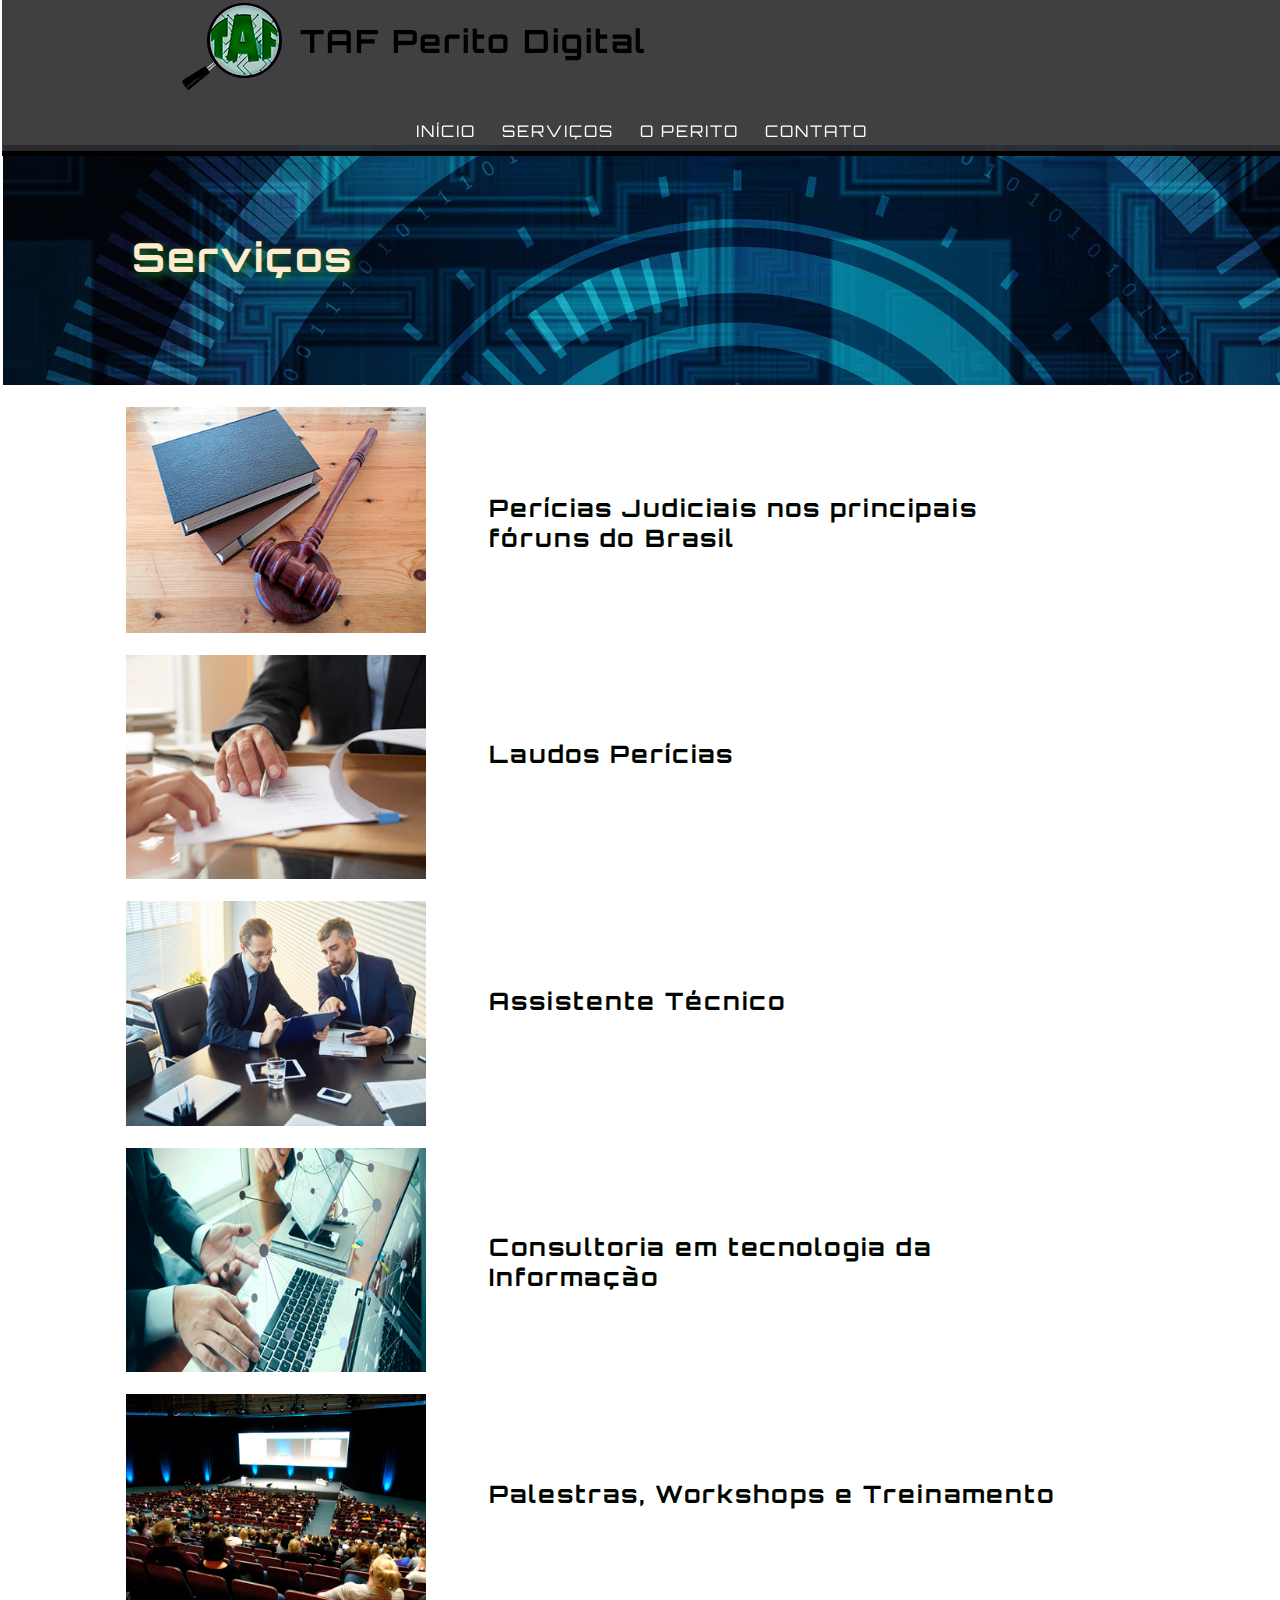
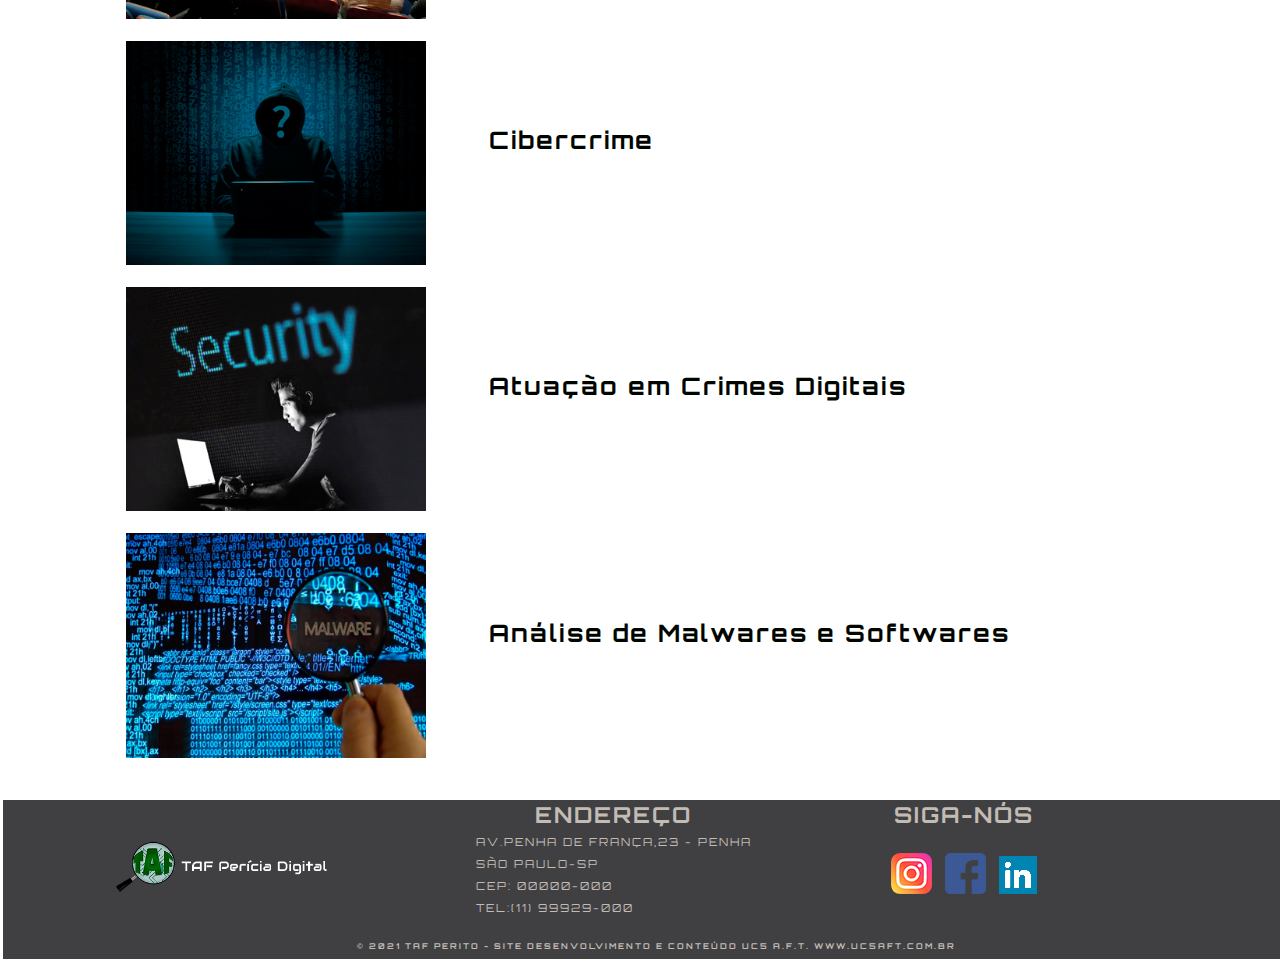
<file: taf-perito-uc5/servicos.html>
<!DOCTYPE html>
<html lang="pt-br">
<head>
    <meta charset="UTF-8">
    <meta http-equiv="X-UA-Compatible" content="IE=edge">
    <meta name="viewport" content="width=device-width, initial-scale=1.0">
    <title>TAF Página Inicial</title>
    <link rel= "stylesheet" href= "css/estilo.css">

    <link rel="shortcut icon" href="imagens/favicon-fat.png" type="image/png">

<!-- fonte orbitron coletada do google fonts  -->
    <style>
        @import url('https://fonts.googleapis.com/css2?family=Orbitron:wght@600&display=swap');
    </style>


</head>
<body id="topo">

<!-- CABEÇALHO -->

<!-- Logo, estou usando um 'id' para o logo junto com o menu para seguir facilmente na configuração do fundo e facilitar que fique fixo quando houver rolagem da pagina.-->

<header>
    <!--  cabeçalho    -->
    <nav id="menu">

            <h1 class="o-perito">
                <a href="index.html">
                <img src="imagens/logo-fat2.png" alt="Logo com simbolo FAT"></a>TAF Perito Digital
            </h1>

    
            
    <!-- Menu , usei listas não ordenadas, -->
    
        <ul>
            <li><a href="index.html"> início</a></li>

            <li><a href="servicos.html">serviços</a></li>
        
            <li><a href="o-perito.html">o perito</a></li>
        
            <li><a href="contato.html">contato</a></li>
        
        </ul>
    </nav>
</header>
<!--  FIM  DO   CABEÇALHO -->


<main>


    <section class="content"> 
        <!-- !-- Capa site contedo a foto --> 
        <!--  CAPA, CONTEM IMAGEM COM DOIS TITULOS, acredito que terei que agrupar os titulos  e a imagem sera um backgraund (fundo dela) ou fortamatar no photoshop uma imagem com o texto -->
        
        
                <div class="capa-servico"></div>
        
                <div class="texto-servico"> 
                    <h1> Serviços </h1>
                
                </div>

            
<!-- imagens com o tipo de serviços descritos -->
<article>

    
    <div class="servicos-pg">

         <!-- o alt devem ser preenchidas -->
        <figure>

            <img src="imgens-servicos/perito-forum.png.jpg" alt="Pericias judiciais">
            <figcaption>
                <h2> Perícias Judiciais nos principais fóruns do Brasil </h2>
            </figcaption>

        </figure>
            
        <figure>

            <img src="imgens-servicos/pericia-judial.png" alt="Pericias judiciais">
            <figcaption>
                <h2> Laudos Perícias </h2>
             </figcaption>

        </figure>


        <figure>

            <img src="imgens-servicos/assistente-perito.png" alt="Assistente Técnico">
            <figcaption>
                <h2> Assistente Técnico </h2>
             </figcaption>

        </figure>

        <figure>

            <img src="imgens-servicos/consultoria.png" alt="Consultoria em tecnologia da informação">
            <figcaption>
                <h2> Consultoria em tecnologia da Informação  </h2>
             </figcaption>

        </figure>

        <figure>

            <img src="imgens-servicos/audiencia.jpg" alt="Palestra, Workshops e Treinamento">
            <figcaption>
                <h2> Palestras, Workshops e Treinamento  </h2>
             </figcaption>

        </figure>

        <figure>

            <img src="imgens-servicos/hacker.png" alt="Cibercrime">
            <figcaption>
                <h2> Cibercrime  </h2>
             </figcaption>
        </figure>
       
        <figure>

            <img src="imgens-servicos/seguranca.png" alt="Atuação em crimes Digitais">
            <figcaption>
                <h2> Atuação em Crimes Digitais  </h2>
             </figcaption>
        </figure>

        <figure>

            <img src="imgens-servicos/malware.png" alt="Análise de Malwares e Softwares">
            <figcaption>
                <h2> Análise de Malwares e Softwares </h2>
             </figcaption>
        </figure>



    </div>
</article>
       

<!-- rodapé -->

<footer>

    <!-- outra opção para o logo <div class="rodape">   
    
                <section class="logorodape">
                    <h1>    
                        <a href="#index.html">
                            <img class="logorodape" src="imagens/logofat.png" alt="Logo com nome e simbolo FAT"> </a>
                    </h1>

                    <h2> FAT Perito Digital </h2>

                </section> -->
                
    <div class="rodape">   
    
     <h1 class="logorodape">
        
        <a href="#index.html">
            <img src="imagens/logo-imagem-nome-branco.png" alt="Logo com nome e simbolo FAT"></a>
    </h1>

            

                <section class="endereco">
                  
                    <h1>endereço</h1>
                        <p> Av.penha de frança,23 - Penha </p> 
                        <p>São Paulo-SP </p>  
                        <p> CEP: 00000-000 </p>
                        <p> Tel:(11) 99929-000</p>
                    
                </section>

           
        

            <!-- <aside> para usar nas partes de redes sociais,  -->

                <aside class="rede-social">
                
                    <h1>Siga-nós</h1>

 
                        <a href="https://www.instagram.com/" target="_blank"> <img src="imagens/instagram.png" alt=""> </a>
                                
                        <a href="https://www.facebook.com/" target="_blank"> <img src="imagens/facebook.png" alt=""> </a>
                                        
                        <a href="https://www.linkedin.com/feed/" target="_blank"> <img src="imagens/linkedin.png" alt=""></a>
               
                </aside>
    </div>   
<h2>© 2021 TAF Perito - Site Desenvolvimento e conteúdo UC5 A.F.T. www.uc5aft.com.br</h2>

</footer>





</section>

</main>

</body>
</html>
</file>
<file: exercio-estilos/css/estilos-exercicio-c3.css>
@charset "utf-8";
* { box-sizing: border-box;
    margin: 0 auto;
    left: 0;
}



/*IMAGEM/COR FUNDO DA PAGINA  */

body {  
    background-image: url(../imagens/programming-1873854_1920.png);
    background-size: cover;
    background-attachment: fixed;
}


.cabecalho h1 {
    font-family:Arial, Helvetica, sans-serif;
    font-size: 35px;
    color: rgb(220, 217, 230);
    /* text-shadow: rgb(214, 139, 26) 3px 3px 16px; */
    text-align:center; 
    border-bottom: black ;
    margin-bottom: 10px;
    margin-left: 0; 
    /* vou colocar a regra a baixo na @media screen 
     min-width: 300px;
    max-width: 1000px;   
    margin: auto;*/
   
   
/* caso eu mexa na margem , vou especificar se era para os lados ou em cima ou em baixo, caso segja todos sousar -margin:-  */
}


/* aqui coloquei fundo no cabe, (imagem ou cor) */
.cabecalho {
  background-image: url("../imagens/programming-3201149_1280.png");
  padding-bottom: 16px;
  padding-top: 18px;
  border-bottom: solid 5px black;
} 

.cabecalho{ /* para tornar o cabeçalho fixo */
        position: fixed;
        width: 100%;
        top: 0;
        z-index: 1000;
}
/* inicialmente iria usar a regra a baixo a pra deixar a imgem do topo responsiva, mas  não funcionou, vou usar o @media query no final da pagina aqui.img {max-width: 100%;} 
}) */

.icone { 
    position: absolute;
    left: 110px;
    top: 20px;
}


/* FIM DO CABEÇALHO- AMÉM ;-) */

/* INICIO DO CONTEÚDO */


.content{
    margin-top: 120px;
    margin-left: 20px;
}

.fundo-extra {
    background-color: rgb(35, 39, 43);
    border-radius: 5px;
    padding-top: 1px;
    padding-bottom: 20px;
    margin-right: 8px;
    margin-top: 15px;
}

#container { 
        /* para colocar fundo com gradiante o site https://cssgradient.io/ tem codigos de opções, colocar cor gradiente background: linear-gradient(lightblue,rgba(144, 238, 144, 0.308 */
        background: linear-gradient(rgba(245, 243, 243, 0.76), rgba(219, 218, 218, 0.87)) ;
        background-size: cover;
        background-attachment: fixed;
        width: 70%;
        margin: auto;
        padding: 10px; 
        /* padding é o espaçamento da fonte */
        border-radius: 10px;
        box-shadow: rgb(238, 235, 232) 0 0 100px;
}

.tecweb h2 {
    font-family: 'Titillium Web', sans-serif;
    font-size: 30px;
    color: rgb(17, 8, 41);
    text-shadow: rgb(214, 139, 26) 3px 3px 16px;
    border-bottom-style:groove;
    /* margin-top: 150px; */
 }
    
.tecweb p {
    font-family: 'Titillium + Web: wght @ 700Titillium Web', sans-serif;
    font-size: 16px;
    color: rgb(187, 183, 202);
    text-align: justify;
    /* text-shadow: rgb(190, 191, 192)  6px 6px 4px; */
    margin-top: 4%;
    margin-left: 5%;
    margin-right: 9%;
    line-height: 22px
}


.editores h2 {
    font-family: 'Titillium Web', sans-serif;
    font-size: 30px;
    color: rgb(17, 8, 41);
    text-shadow: rgb(214, 139, 26) 3px 3px 16px;
    border-bottom-style:groove;
    margin-top: 10%;
 }

 .editores p {
    font-family: 'Titillium + Web: wght @ 700Titillium Web', sans-serif;
    font-size: 16px;
    color: rgb(187, 183, 202);
    text-align: justify;
    /* text-shadow: rgb(190, 191, 192)  6px 6px 4px; */
    margin-top: 4%;
    margin-left: 5%;
    margin-right: 9%;
    line-height: 22px
}

#editor{ 
    width: 100%;
    height: 350px;
    margin: auto;
    padding: 10px;

/* adicionando o display abaixo as colunas ficam lado a lado. */
    display: flex;
    justify-content: space-evenly;
    align-items:center;
}

.coluna {
     box-shadow: black 0 0 5px;
     padding: 5px;
     text-align: center;
     width: 30%;
     height: 300px;
     font-family: 'Titillium + Web: wght @ 700Titillium Web', sans-serif;
     font-size: 20px;
}
img { max-width: 100%;}

/* por nao consguir alinhar 4 caixas sendo 2 em cima e duas em abaixo criei o id=editor2 abaixo, e deixando dois conforme a cima */
 
#editor2{ 
    width: 100%;
    height: 350px;
    margin: auto;
    padding: 10px;

/* adicionando o display abaixo as colunas ficam lado a lado. */
    display: flex;
    justify-content: space-evenly;
    align-items: center;
}

.coluna {
     box-shadow: rgb(150, 140, 140) 0 0 5px;
     padding: 5px;
     text-align: center;
     width: 30%;
     height: 300px;
}


.sites h2{
    font-family: 'Titillium Web', sans-serif;
    font-size: 30px;
    color: rgb(17, 8, 41);
    text-shadow: rgb(214, 139, 26) 3px 3px 16px;
    border-bottom-style:groove;
    margin-top: 10%;
 }

 .sites p, figure {
    font-family: 'Titillium + Web: wght @ 700Titillium Web', sans-serif;
    font-size: 16px;
    color: rgb(187, 183, 202);
    text-align: left;
    /* text-shadow: rgb(190, 191, 192)  6px 6px 4px; */
    margin-top: 4%;
    margin-left: 5%;
    margin-right: 9%;
    line-height: 32px;
}

.sites p {
    text-decoration: none;
    background-color: rgb(31, 27, 27);
    padding: 8px;
}

.sites figure {
    font-size: 10px;
    color: rgb(187, 183, 202);
    text-align: left;
    /* text-shadow: rgb(190, 191, 192)  6px 6px 4px; */
    margin-top: 4%;
    margin-left: 5%;
    margin-right: 9%;
    line-height: 32px
    }

.sites h3 {
    font-size: 16px;
    color: rgb(14, 8, 37);
    text-align: right;
    /* text-shadow: rgb(190, 191, 192)  6px 6px 4px; */
    margin-top: 4%;
    margin-left: 5%;
    margin-right: 9%;
    line-height: 32px;
    }

/* Links contidos nos parágrafos */
p a {
    text-decoration: none;
    color: rgb(0, 174, 255);
    background-color: rgb(31, 27, 27);
    padding: 8px;
    border-radius: 5px;
    font-weight: bold;
    font-size: 18px;
    
}

/* formatação de interação com o link: hover - pseudo-classe de passar o mause */
/* /* obs uso da virgula indica um seletor   */

p a:hover, p a:focus {
    background-color: rgba(255, 0, 149, 0.397);
    color: white;
}



/* 1a: quando a tela atingir 1223px : alterar a posição da imagem do topo */
@media screen and (max-width: 1223px) { 
    .icone { 
        top: 50px;
        left: 30px;
    }
}


/* 2a: uando a tela atingir px : dalterar a posiçao e o tipo de imagem do topo */

@media screen and (max-width: 603px) { 
    .icone {
		top: 140px;
		left: 30px;
	}
}

/* Regra para quando a tela estiver em 1030px caixas da coluna fique mais condensadas */
 @media screen and (max-width: 1030px) { 
    .coluna {
		height: auto;
        font-size: 100%;}
    ndo-extra  { padding-bottom: 10px;}
    
    
}

/* Regra para quando a tela estiver em 1030px caixas da coluna fique mais condensadas */

 @media screen and (max-width: 690px) {  
    #editor, #editor2 {
        display: flex;
        justify-content: space-evenly;
        align-items:center;
        flex-direction: column;
	}
    .coluna {
		height: auto;
        width: 50%;
}
* { box-sizing: border-box;
    margin: 0 auto;
    left: 0;
}



/*IMAGEM/COR FUNDO DA PAGINA  */

body {  
    background-image: url(../imagens/programming-1873854_1920.png);
    background-size: cover;
    background-attachment: fixed;
}


.cabecalho h1 {
    font-family:Arial, Helvetica, sans-serif;
    font-size: 35px;
    color: rgb(220, 217, 230);
    /* text-shadow: rgb(214, 139, 26) 3px 3px 16px; */
    text-align:center; 
    border-bottom: black;
    margin-bottom: 10px;
    margin-left: 0; 
    /* vou colocar a regra a baixo na @media screen 
     min-width: 300px;
    max-width: 1000px;   
    margin: auto;*/
   
   
/* caso eu mexa na margem , vou especificar se era para os lados ou em cima ou em baixo, caso segja todos sousar -margin:-  */
}


/* aqui coloquei fundo no cabe, (imagem ou cor) */
.cabecalho {
  background-image: url("../imagens/programming-3201149_1280.png");
  padding-bottom: 16px;
  padding-top: 18px;
  border-bottom: solid 5px black;
} 

.cabecalho{ /* para tornar o cabeçalho fixo */
        position: fixed;
        width: 100%;
        top: 0;
        z-index: 1000;
}
/* inicialmente iria usar a regra a baixo a pra deixar a imgem do topo responsiva, mas  não funcionou, vou usar o @media query no final da pagina aqui.img {max-width: 100%;} 
}) */

.icone { 
    position: absolute;
    left: 110px;
    top: 20px;
}


/* FIM DO CABEÇALHO- AMÉM ;-) */

/* INICIO DO CONTEÚDO */


.content{
    margin-top: 120px;
    margin-left: 20px;
}


.fundo-extra {
    background-color: rgb(35, 39, 43);
    border-radius: 5px;
    padding-top: 1px;
    padding-bottom: 20px;
    margin-right: 8px;
    margin-top: 15px;
    background-attachment: scroll ;
    }

#container { 
        /* para colocar fundo com gradiante o site https://cssgradient.io/ tem codigos de opções, colocar cor gradiente background: linear-gradient(lightblue,rgba(144, 238, 144, 0.308 */
        background: linear-gradient(rgba(245, 243, 243, 0.76), rgba(219, 218, 218, 0.87)) ;
        background-size: cover;
        background-attachment: fixed;
        width: 70%;
        margin: auto;
        padding: 10px; 
        /* padding é o espaçamento da fonte */
        border-radius: 10px;
        box-shadow: rgb(238, 235, 232) 0 0 100px;
}

.tecweb h2 {
    font-family: 'Titillium Web', sans-serif;
    font-size: 30px;
    color: rgb(17, 8, 41);
    text-shadow: rgb(214, 139, 26) 3px 3px 16px;
    border-bottom-style:groove;
    /* margin-top: 150px; */
 }
    
.tecweb p {
    font-family: 'Titillium + Web: wght @ 700Titillium Web', sans-serif;
    font-size: 16px;
    color: rgb(187, 183, 202);
    text-align: justify;
    /* text-shadow: rgb(190, 191, 192)  6px 6px 4px; */
    margin-top: 4%;
    margin-left: 5%;
    margin-right: 9%;
    line-height: 22px
}


.editores h2 {
    font-family: 'Titillium Web', sans-serif;
    font-size: 30px;
    color: rgb(17, 8, 41);
    text-shadow: rgb(214, 139, 26) 3px 3px 16px;
    border-bottom-style:groove;
    margin-top: 10%;
 }

 .editores p {
    font-family: 'Titillium + Web: wght @ 700Titillium Web', sans-serif;
    font-size: 16px;
    color: rgb(187, 183, 202);
    text-align: justify;
    /* text-shadow: rgb(190, 191, 192)  6px 6px 4px; */
    margin-top: 4%;
    margin-left: 5%;
    margin-right: 9%;
    line-height: 22px
}

#editor{ 
    width: 100%;
    height: 350px;
    margin: auto;
    padding: 10px;

/* adicionando o display abaixo as colunas ficam lado a lado. */
    display: flex;
    justify-content: space-evenly;
    align-items:center;
}

.coluna {
     box-shadow: black 0 0 5px;
     padding: 5px;
     text-align: center;
     width: 30%;
     height: 300px;
     font-family: 'Titillium + Web: wght @ 700Titillium Web', sans-serif;
     font-size: 20px;
}
img { max-width: 100%;}

/* por nao consguir alinhar 4 caixas sendo 2 em cima e duas em abaixo criei o id=editor2 abaixo, e deixando dois conforme a cima */
 
#editor2{ 
    width: 100%;
    height: 350px;
    margin: auto;
    padding: 10px;

/* adicionando o display abaixo as colunas ficam lado a lado. */
    display: flex;
    justify-content: space-evenly;
    align-items: center;
}

.coluna {
     box-shadow: rgb(150, 140, 140) 0 0 5px;
     padding: 5px;
     text-align: center;
     width: 30%;
     height: 300px;
}


.sites h2{
    font-family: 'Titillium Web', sans-serif;
    font-size: 30px;
    color: rgb(17, 8, 41);
    text-shadow: rgb(214, 139, 26) 3px 3px 16px;
    border-bottom-style:groove;
    margin-top: 10%;
 }

 .sites p, figure {
    font-family: 'Titillium + Web: wght @ 700Titillium Web', sans-serif;
    font-size: 16px;
    color: rgb(187, 183, 202);
    text-align: left;
    /* text-shadow: rgb(190, 191, 192)  6px 6px 4px; */
    margin-top: 4%;
    margin-left: 5%;
    margin-right: 9%;
    line-height: 32px;
}

.sites p {
    text-decoration: none;
    background-color: rgb(31, 27, 27);
    padding: 8px;
}

.sites figure {
    font-size: 10px;
    color: rgb(187, 183, 202);
    text-align: left;
    /* text-shadow: rgb(190, 191, 192)  6px 6px 4px; */
    margin-top: 4%;
    margin-left: 5%;
    margin-right: 9%;
    line-height: 32px
    }

.sites h3 {
    font-size: 16px;
    color: rgb(14, 8, 37);
    text-align: right;
    /* text-shadow: rgb(190, 191, 192)  6px 6px 4px; */
    margin-top: 4%;
    margin-left: 5%;
    margin-right: 9%;
    line-height: 32px;
    }

/* Links contidos nos parágrafos */
p a {
    text-decoration: none;
    color: rgb(0, 174, 255);
    background-color: rgb(31, 27, 27);
    padding: 8px;
    border-radius: 5px;
    font-weight: bold;
    font-size: 18px;
    
}

/* formatação de interação com o link: hover - pseudo-classe de passar o mause */
/* /* obs uso da virgula indica um seletor   */

p a:hover, p a:focus {
    background-color: rgba(255, 0, 149, 0.397);
    color: white;
}



/* 1a: quando a tela atingir 1223px : alterar a posição da imagem do topo */
@media screen and (max-width: 1223px) { 
    .icone { 
        top: 50px;
        left: 30px;
    }
}


/* 2a: uando a tela atingir px : dalterar a posiçao e o tipo de imagem do topo */

@media screen and (max-width: 603px) { 
    .icone {
		top: 140px;
		left: 30px;
	}
}

/* Regra para quando a tela estiver em 1030px caixas da coluna fique mais condensadas */
 @media screen and (max-width: 1030px) { 
    .coluna {
		height: auto;
        font-size: 100%;}
    
.fundo-extra  { padding-bottom: 10px;}
    
    
} 

/* Regra para quando a tela estiver em 1030px caixas da coluna fique mais condensadas */

 @media screen and (max-width: 690px) {  
    #editor, #editor2 {
        display: flex;
        justify-content: space-evenly;
        align-items:center;
        flex-direction: column;
	}
    .coluna {
		height: auto;
        width: 50%;
    }
    
    .fundo-extra { padding-bottom: 10px;}
</file>
<file: omega/css/estilos.css>
@import url('https://fonts.googleapis.com/css2?family=Open+Sans&family=Orbitron&display=swap');


* , *::after, *::before { box-sizing: border-box;}
/* a regra acima é utilitária para ajustes no box model(usar sempre em qualque projeto web */
hmtl {
    font-size: 18px;
    /* para a naveção ficar suave quando cliclarmos no menu     scroll-behavior: smooth;
*/
    scroll-behavior: smooth;
}

body {
    background-image: url(../imagens/textura-fundo.png);
        background-attachment: fixed;
        font-family: 'Open Sans', Verdana, Arial, sans-serif;
}
img { max-width: 100%;}

/* REGRAS DE CSS RESET
usando radicalmente usa essa regra e tira todos espaços:  * { margin: 0; padding:;} */
/* para nao tirar de tudo vamos usar a regra dessa forma: */

body, h1, h2, h3, p, figure * {
    margin: 0;
    padding: 0;
}

a {
    text-decoration: none;
    color: black;
}

header, footer {
    background-color: rgba(128, 128, 128, 0.555);
    text-align: center;
}

header {
    border-bottom: solid 2px;
    margin-bottom: 7px;
}

footer {
    border-top: solid 2px;
}


/* no mais que é todo o meu conteudo (miolo da caixa) usar o  width: e o    margin:  no conteudo todo para alinhar todo conteudo, no caso o espaço laterais e inferior e superior */
main {
    width: 95%;
    margin: auto;
}

article {
    background-color: white;
    box-shadow: grey 1px 1px 5px;
    margin-bottom: 10px;
    padding: 7px
}

h1, nav, h2, h3, button {
    font-family: Orbitron, Verdana, sans-serif;
}

h2, h3, p { padding: 1% 0; }
/* da para usar também no paragrafo  p { line-height: ;} */

/* consigo DIMINUIR A IMAGEM INFORMANDO ONDE ELA ESTA E USANDO O   width: px; */
footer img { width: 30px; }

footer h2 { font-size: 1.2rem; }

footer p { font-size: .75rem; }

section, figure { margin: 2% 0; }

figcaption {
    text-align: center;
    font-weight: bold;
    font-size: .8rem;
}

/* podemos usar o iframe para mexer no tamanho de imagem ou video ,mapa do google video do youtube */
iframe { width:100%}


/* Regras temporárias:
Usadas apenas para facilitar a visualização
de ajustes de cada área que será afetada pelo Flex. */
/* 
h1 { background-color: red; }
h1 a { background-color: green; }
nav { background-color: yellow; }
nav a { background-color: lightblue; } */

/* 
justify-content: center; ajuda a linar a imagem com o texo */

h1, h1 a, nav, nav a {
    display: flex;
    justify-content: center;
    align-items: center;
}

nav a {
    height: 50px;
    font-size: 1.1rem;
    width: 100%;
}


nav a:hover, nav a:focus {
    background-color: black;
    color: white;
}
h1 {
    padding: 5px 0;
    font-size: 2.2rem;
}

h1 img { width:50px}
/* USANDO FILTROS EM IMAGENS PODE TB ACHA O CODIGO DO SITE https://cssgenerator.org/filter-css-generator.html*/
article img {
    filter:grayscale(50%);
   transition: 2s;
}
article img:hover { filter: grayscale(0);}

/* REGRAS PARA FORMATAR  FORMULARIO */



input, textarea {
    border: solid 2px;
    width: 100%;
    padding: 12px;
    font-size: 0.9rem;
}

label { font-size: .7rem;}


button {
    border: none;
    background-color: black;
    color: white;
    font-weight: bold;
    padding: 10px;
}

button:hover, button:focus {
    background-color: rgb(32, 32, 41);
    cursor: pointer;  /*altera o curso do mouse */
} 


#voltar-topo { 
    position: fixed;
    bottom: 4px;
    right: 6px;
   
    /* top,bottom, left, right, z-index (o z-index lida com profundidade */
}

#voltar-topo a {
    background-color: black;
    color: beige;
    border: solid 2px;
    border-radius: 2px;
    padding: 3px;
}


#voltar-topo a:hover, #voltar-topo a:focus {
    background-color: blueviolet;
    }


/* Media Queries - Regras especiais Telas a partir de 700px de largura */

/* (a partir de certos tamanhos de tela) */
@media screen and (min-width: 700px){
    header .container  {
        display: flex;
        justify-content: space-between;
        width: 95%;
        margin: auto;
    }
}
    
/* Exercícios */



/* 1) Acesse o HTML da página index e adicione uma div com a classe "grupo" às seções (section) do artigo (article) O Que Fazemos.



2) Acesse o HTML da página index e adicione uma div com a classe "grupo" aos figures do artigo Nossas Equipes.



3) No CSS, crie uma nova media query para telas a partir de 750px (esse valor pode mudar), com as seguintes regras/propriedades:


-uma classe chamada "grupo", contendo flex, espaçamento entre e flex-wrap: wrap (pesquise do que se trata)


-uma regra para as seções contidas na classe "grupo", e para os figures contidos na classe "grupo", contendo largura de 49% (experimente antes usar 50%). */


/* (a partir de certos tamanhos de tela), SOBRE O USO flex-wrap: wrap; ele itens flexíveis são forçados a ficarem na mesma linha ou se podem ser quebradas em varias linhas, ou seja exemplo de fotos ou texto que estavam lado a lado numa linha vão ficar em baixo um do outro , de dois em dois , de tres em tres, dependendo do tamanho da tela, tipo quebra de linha */
@media screen and (min-width: 750px){

    .grupo {
        display: flex;
        justify-content: space-between;
        flex-wrap: wrap;
    }

    .grupo section, .grupo figure {
        width: 49%;
        margin-top: 5px;
        margin-bottom: 5px;
    }
/* configurar a largura foi essencial para definir os números de itens que vam ficar lado a lado ou em baixo, e o espaçamento entre elas*/
}


/* mini- exercicio
crie uma media query para telas a partir de 820px, e aumetne o tamanho geral de todos os textos para 20px
*/

@media screen and (min-width: 820px){
   
    html { font-size: 20px;}

}
    

 /* Media Queries - Regras especiais Telas a partir de 1066px de largura  */

 
@media screen and (min-width: 1066px){
    .container, main { max-width: 1000px;}
    header {
            position: fixed;
            z-index: 100;
            width: 100%;
            top: 0;
            }


    #voltar-topo {
        display: none;
        /* visibility: hidden; é destinado a esconder tabela,quanto o display:none é de uso geral */
    } 

    /* a regra a seguir serve para margin do resto do conteudo nao fique no top divido o cabeçalho ter ficado fixo e fora do conteúdo */
    #topo, #o-que-fazemos, #nossas-equipes, #contato {
        padding-top: 75px;

    }
}
</file>
<file: taf-perito-uc5/css/estilo.css>
@import url('https://fonts.googleapis.com/css2?family=Orbitron:wght@600&display=swap');

/* todos os elementos/seletores usarão a regra abaixo */
/* INICIO DO CABEÇALHO */
* { margin: 0 auto;
    left: 0;
    padding: 2px;
    font-family: 'Orbitron', sans-serif;
    letter-spacing: 2px;    
}

/* para tirar barra de rolagem  html{ overflow-x:hidden; e para navegação do link interno suavizar usar scroll-behavior: smooth; } */
html{ 
    overflow-x:hidden;
    scroll-behavior: smooth;
}
img { max-width: 100%;}


/* seletor classe, usei no alinhamento do logo  com */

header img {
        position: absolute;
        margin-top: -25px;
        margin-left: 180px;
        font-size: 20px;
        max-width: 100%;
}

header h1 {
    text-align:left;
    margin-left: 290px;
    margin-top: 20px;
    /* display: flex; */
}


#menu { background-color: rgba(45, 45, 48, 0.911);
        border-bottom: solid black 5px;
        /* display: flex; */   
}

#menu ul {
    max-width: 800px;
    list-style: none;
    padding: 0;
    text-align: center; 
    margin-top: 50px;
   
}


/* usei display: inline  - para que todos o filhos (il) fiquei na mesma linha horizontalmente  */
#menu ul li {
    display: inline;
    
}


/* display: inline-block para quando clicar no menu toda area da em volta da palavra seja "clicavel" para não precisar clicar precisamente em cima da palavra, mas um pouquiho a baixo ou em cima,  e transition tempo da transição da cor ao passar o mouse pelos menu e */
#menu ul li a {
    color: #FFF;
    padding: 8px;
    display: inline-block;
    text-decoration: none;
    transition: background .4s;
    text-transform: uppercase;
   
}


/* usei aqui o background-color para quando passar o mouse trocar a cor, ou seja formatação de interação com o link: hover - pseudo-classe de passar o mause*/
#menu ul li a:hover {
    background-color: rgb(24, 139, 233);
}


/* Tornamos o cabeçalho fixo, posicionado completamente
    na parte de cima, e mantendo sua largura em 100% */
header {
    position: fixed;
    width: 100%;
    top: 0;
    z-index: 1000;
    margin-top: -5px;  /*usei essa medida para o menu e tudo nele ficar bem encostado no topo*/
}
/* FIM DO CABEÇALHO */


/* usando este seletor para alinhar a margem do conteudo para que ele não fique no top divido o cabeçalho ter ficado fixo e fora do conteúdo*/
.content{
    margin-top: 160px;
    margin-left: 20px;
}


/* PAGINA INICIO CAPA */
/* REGRA PARA A DIV CONTAINER SELETOR CLASSE --> */

.capa {
    position:relative;
    background-image: url(../imagens/capa1reduzida.png);
    background-size: cover;
    padding: 200px;
    margin-left: -25px;
    margin-right: -200px;
    margin-top: -23px;

}


.texto-capa h1 { 
    position: absolute;
    color: rgb(221, 214, 207);
    text-shadow: rgb(30, 34, 27) 3px 3px 10px;
    text-align: center;
    padding-right: 45px; 
    font-size: 35px;
    font-family: 'Orbitron', sans-serif;
    top: 220px;
    margin-left: 420px;
    display: flex;
}

.texto-capa h2 {
    position: absolute;
    color: rgb(221, 214, 207);
    text-shadow: rgb(30, 34, 27) 3px 3px 10px;
    text-align: center;
    padding-right: 45px; 
    font-size: 35px;
    font-family: 'Orbitron', sans-serif;
    top: 400px;
    margin-left: 460px;
    display: flex;
}

/* PAG.INICIAL INDEX - CONTEÚDO : RESUMO SERVIÇOS */

/* ao passar o mouse causa uma sombra na cor espolhida */
.servicos h2 a:hover { background-color: rgb(134, 134, 196);}

/* display : inline faz com que ao passar o mouse o elemento não fica dançando */
.servicos h2 a {
    display: inline;
    text-decoration: none;
    color: rgb(21, 12, 3);
    text-shadow: rgb(44, 46, 42) 3px 3px 10px;
    text-align: center;
    line-height: 35px;
    text-decoration: none;
}

.servicos  { 
    text-align: center;
    margin-top: 80px;
    font-size: 25px;
    font-family: 'Orbitron', sans-serif;
    text-transform: uppercase;
   }

.slider  {
    margin-bottom: 100px;
    }

    
.galeria img {
	margin-top: 50px;
	margin-right: auto;
    margin-bottom: 5px;
	width: 650px;
	height: 320px;
	max-width: 100%;
	border: solid rgba(229, 230, 235, 0.336) 1px;
	border-radius: 8px;
	box-shadow: rgb(50, 63, 63) 9px 9px 22px;
}


/* o slider das foto estam no arquivo css  imagens-slide-com-keyframe.css */

/* PAG.INICIAL INDEX- CONTEUDO : RESUMO O PERITO */


#perito h2, #perito p {
    background-color: rgb(241, 243, 243);
    /* background-position: relative; */
    border-radius: 4px;
    box-shadow: rgb(65, 71, 71) 4px 4px 10px;
    color: rgb(211, 192, 192);
    color: rgb(30, 34, 27);
    margin-top: 60px;
    text-align: center;
    width: 100%;
    height: 100%;
}
    /* vou usar o padding separado para o h2 e p */


 #perito h2 {
    padding: 25px;
    font-size: 45px;
    height: 320px;
    width: 1240px;
    margin-left: 10px;
    margin-right: 100px;
    display:block;
} 

#perito p {
    padding: 40px;
    margin-top: -260px;
    margin-bottom:  50px;
    font-size: 20px;
    position: absolute;
    height: 150px;
    width: 940px;
    align-content: center;
    margin-left: 180px;
    margin-right: 200px;
} 

/* BOTÃO SAIBA MAIS : */
#perito h3 {
        margin-top: 40px;
        margin-bottom: 150px;
        padding-top: 10px;  
        height: 40px;
        width: 150px;
        text-transform: uppercase;
        font-weight: bold;
        margin-left: 540px;
}


#perito a {
      text-decoration: none;
      color: rgb(182, 189, 176);
      background-color: rgb(54, 50, 50);
      padding: 14px;
      border-radius: 5px;
      font-size: 14px;
      box-shadow: black -8px -8px -0;
}


#perito a:hover {
    background-color: rgb(1, 6, 10);
    cursor: pointer;
}


/* Fim do conteudo resuMo O Perito da pg inicial */


/* PAG.INICIAL INDEX- CONTEUDO : contato */

/* FORMATANDO A IMAGEM DO FUNDO */
.contato {
        background-image: url(../imagens/office-865091-1280.jpg);
        background-size: cover;        
        background-position: center;
        border-top: solid gray 30px;
        border-bottom: solid gray 30px;
        padding:70px;
        margin-left: -25px;
        margin-right: -200px;
        margin-top: -19px;
        margin-bottom: 100px;
        display: flex;
        max-width: 100%;
}

/* FORMATANDO OS BOTÕES DE CONTATO pagina HOME */
.grupo-contato a { 
    text-decoration: none;
    color: rgb(182, 189, 176);
    background-color: rgb(54, 50, 50);
    padding: 15px; 
    padding-top: 29px;
    padding-bottom: 8px;
    border-radius: 15px;
    font-size: 14px;
    box-shadow: black -8px -8px -0;
}

.grupo-contato a:hover {
    background-color: rgb(159, 209, 159);
    cursor: pointer;
    color: black;
}

/* os justify-content não funcionaram */
.grupo-contato {
    display: flex;
    justify-content: left;
    flex-wrap: wrap;
    margin-left: 150px;
}


.grupo-contato section {
    width: 50%;
    margin-top: 15px;
    margin-bottom: 15px;
}
/* FIM DO RESUMO DE CONTATOS LINKADOS */


/* FOrmatação RODAPÉ */

footer {
    background-color: rgba(45, 45, 48, 0.911);
    margin-top: 30px;
    margin-bottom: 0;
    margin-left: -25px;
    margin-right: -250px;
    color: rgb(194, 188, 181);
    text-transform: uppercase;
    font-size: 11px;
    line-height: 18px;
    padding: 0;
}


.logorodape img {
    width: 220px;
    margin-top: 30px;
}

.endereco  h1 {
   text-align: center;
   margin-bottom: 5px;
}



.rede-social h1 {
    text-align: center;
    margin-bottom: 25px;
    justify-content: space-between;
}

/* para tirar a linha azul entre o espaço das imagens das redes sociais */
.rede-social a {
    text-decoration: none;
}

.rodape {
    display: flex;
    flex-wrap: wrap;
    margin-left: 40px;
    align-content: space-between;
    width: 70%;
}


footer h2 {
    font-size: 8px;
    margin-top: 10px;
    margin-left: 350px;
    padding: 4px;
}
/* fim da formatação da pagina home,incluindo */




/* PAGINA SERVIÇOS */

/* formatação da capa  imagem inicio */

/* REGRA PARA A DIV CONTAINER SELETOR CLASSE --> */

.capa-servico {
    position: relative;
    background-image: url(../imgens-servicos/fundo-site-1.jpg);
    background-size: cover;
    /* background-attachment: fixed; */
    padding-bottom: 150px;
    padding-top: 90px;
    margin-left: -25px;
    margin-right: -200px;
    margin-top: -23px;
}


.texto-servico h1 { 
    position: absolute;
    text-shadow: rgb(18, 122, 44) 3px 3px 10px;
    color: blanchedalmond;
    text-align: center;
    padding-right: 50px; 
    font-size: 40px;
    font-family: 'Orbitron', sans-serif;
    top: 230px;
    margin-left: 130px;
    display: flex;
    justify-content: center;
}

/* formatação das imagens dos seviços e suas descriçoes */

.servicos-pg img {
    position: relative;
    margin-top: 10px;
    margin-left: 90px;
    text-align: left;
    max-width: 100%;
    width: 300px;
}

.servicos-pg figcaption {
    position: absolute;
    margin-top: -150px;
    margin-right: 200px;
    margin-left: 485px;
    /* text-align: center; */
    font-family: Orbitron;
    font-size: 16px;
    color:rgb(0, 5, 0);
    letter-spacing: 3px;
}

/* FIM DA FORMATAÇÃO PAGINA SERVIÇOS */







/* /* inicio PAGINA O PERITO */
.operito h1 {
      color: rgb(173, 104, 46);
      text-shadow: rgb(58, 63, 52) 2px 2px 10px;
      text-align:center;
      padding: 10px;
      font-size: 50px;
      margin-bottom: 30px;
}


/* 1a imagem da pagian cyber security */

.centralizada-perito {
    text-align: center;
    padding: 10px;
    margin-bottom: 20px;
   }

.centralizada-perito img{
    box-shadow: dimgray -6px -6px 9px;
}


/* PERITO - TEXTO APOS A PRIMEIRA IMAGEM e O TEXTO APÓS A SEGUNDA IMAGEM*/
.perito, .perito2 {
    text-align:justify;
    font-size: 20px;
    display: block;
    padding: 20px;
    margin-left: 100px;
    margin-right: 100px;
    border: solid rgb(237, 246, 247) 1px;
    border-radius: 6px;
    box-shadow: rgb(12, 54, 54)  4px 4px 6px;
    line-height: 32px;
}

.perito2 {
    margin-top: 30px;
    margin-bottom: 80px;
    max-width: 100%;
}

/* OPERITO-IMG É A SEGUNDA IMAGEM */
.operito-img {
    margin-left: 200px;
    margin-top: 50px;
    max-width: 100%;
 }

.marque-reuniao {
    text-align: right;
    margin-top: 50px;
    margin-bottom: 120px;
    padding-top: 25px;
    margin-right: 80px;
    background-color: rgb(27, 18, 18);
    width: 250px;
    height: 40px;
    border-radius: 30px;
    
}

.marque-reuniao a  {
    text-decoration: none;
    color: rgb(192, 236, 148);
    background-color: rgb(27, 18, 18);
    padding: 8px;
    border-radius: 5px;
    font-weight: bold;
    font-size: 14px;
}

.marque-reuniao  a:hover, p a:focus {
        background-color: rgb(85, 104, 139);
        color: white;
}




/* FORMATANDO A PAGINA  CONTATO*/

#contato-formulario {
        background-image: url(../imgens-servicos/notebook.png);
        background-size: cover;
        background-attachment: fixed;
}

.contato-formulario {
    background-color: rgba(255, 255, 255, 0.432);
    width: 700px;
    height: 515px;
    border: 10px solid rgba(255, 255, 255, 0.164);
    border-radius: 5px;
    margin-top: -20px;
} 


input {
    height: 20px;
    width: 680px;  /*não esta alterando a largura */
}


textarea {
    height: 120px;
    width: 680px; /*não esta alterando a largura */
}



input, textarea {
    border: solid 2px;
    /* width: 100%;  se eu usar essa medida o formulário vaza do backgraund color do fundo dele */
    padding: 4px;
    font-size: 0.9rem;
    padding-top: 7px;
    display: flex;
    justify-content: center;
    border-radius:4px;
    border-radius:4px;
    box-shadow:rgb(34, 34, 20) 4px 4px 10px;
}

label { font-size: .7rem;}


button {
    border: none;
    background-color: black;
    color: white;
    font-weight: bold;
    padding: 10px;
    margin-top: 5px;
}

button:hover, button:focus {
    background-color: rgb(32, 32, 41);
    cursor: pointer;  /*altera o curso do mouse */
} 

/* FIM DA FORMATÇÃO PAGINA CONTATO  */



/* TORNANDO O SITE RESPONSIVO */


/* usaremos media SCREEN com as propiedades abaixo  */
/* PAGINA HOME */
@media screen and (max-width: 1101px) {
    .texto-capa h1, .texto-capa h2{
        font-size: 28px;
        margin-left: 230px;
    } 


    #perito h2 {
        height: 310px;
        width: 560px;
        margin-left: 20%;
        margin-right: 50px;
    }
        
    #perito p {
        height: 170px;
        width: 390px;
        align-content: center;
        margin-left: 30%;
        margin-right: 10%;
    }
}


/* Pagina serviços */

@media screen and (max-width: 939px){
    .servicos-pg figcaption {
        margin-left: -2%;
        position: relative;
        margin-top:10px;
        margin-right: 10%;
    }
    .servicos-pg img { margin-left: -1%; }
    
    .servicos-pg  {
        display: flex;
        justify-content: space-between;
        flex-wrap: wrap;
    }
        
    .servicos-pg figure, .servicos-pg figcaption { 
        width: 49%;
        margin-top: 5px;
        margin-bottom: 5px;}
    }

@media screen and (max-width: 889px){
        .servicos-pg figcaption {
            font-size: 15px;}
        }

  
@media screen and (max-width: 862px){
            .capa-servico {top: -30px;}
        }


/* pagina HOME */
@media screen and (max-width: 862px) {
    #menu {
        font-size: 14px;
        max-width: 200%;
        margin-left: -10px;
    }
    #menu ul {
        margin-top: 35px;
    }
    header img {
        margin-left: 100px;
        width:12%;
    }

    header h1 { 
        margin-left: 28%;
        text-align: left;
        font-size: 15px;
    }
       
    .capa {  
        margin-right: -250px;
        top: -33px;
    }

    .texto-capa h1, .texto-capa h2{
        font-size: 30px;
        margin-left: 100px;
        margin-top: -5%;
    }

    #perito h2 {
        height: 310px;
        width: 520px;
        margin-left: 10%;
        margin-right: 30%;
    }
        
    #perito p {
        height: 170px;
        width: 390px;
        align-content: center;
        margin-left: 20%;
        margin-right: 32%;
    }

    #perito h3 { margin-left: 290px;}

    .grupo-contato { margin-left: -60px;}

    /* pagina O Perito tela tb a partir de 862 diminuir fonte dos textos,  */
    .perito, .perito2 {
        /* text-align: center; */
        font-size: 15px;        
    }
}

/* TORNADO RESPONSIVA As PAGINAS : O PEERITO, CONTATO: */

@media screen and (max-width: 770px) {
    /* O PERITO , reduzindo fonte e aumentando a largura*/
    .perito, .perito2 {
        font-size: 13px;
        width: 85%;
        margin-left: 20px;
    }
 
    /* CONTATO */
    .contato-formulario, input, textarea {
            height: 90%;
            width: 90%;}
}


/* Menu e conteudos pagina : Home e SErviços */
@media screen and (max-width: 730px) {
        #menu {
            font-size: 10px;
            max-width: 200%;
            margin-left: -40px;
        }
        #menu ul {
            margin-top: 20px;
        }
        header img {
            margin-left: 100px;
            width:12%;
        }
    
        header h1 { 
            margin-left: 230px;
            text-align: left;
            font-size: 15px;
        }

        .capa {  
            margin-right: -250px;
            top: -50px;
        }


        .texto-capa h1, .texto-capa h2{
            font-size: 28px;
            margin-left: 100px;
            margin-top: -9%;
        } 

        .rodape {
            display: flex;
            flex-wrap: wrap;
            margin-left: 70px;
            align-content: space-between;
            width: 50%;
        }
                
        footer h2 {
            font-size: 6px;
            margin-top: 10px;
            margin-left: 150px;
            padding: 4px;
        }

        #perito h2 {
            height: 400px;
            width: 75%;
            margin-left: 5%;
            font-size: 35px;
        }
            
        #perito p {
            height: 250px;
            width: 55%;
            margin-left: 13%;
            margin-top: -360px;
            font-size: 18px;
        }


        /* CAPA DA PAGINA SERVIÇOS */
        .capa-servico {top: -48px;}
}
   

/* BOTÃO SAIBA MAIS DA PAGINA HOME -SEÇÃO RESUMO O PERITO */

@media screen and (max-width: 690px){
    #perito h3 {margin-left: 140px;}
}




/* conteudo da pagina home */
@media screen and (max-width: 670px) {
       
        footer h2 {margin-left: 40px;}
} 




/* Rodapé texto endereço */
@media screen and (max-width: 670px) {
    .endereco {text-align: center;}
}



@media screen and (max-width: 460px){
    #menu { margin-left: -16px;}
    header img { top: 29px;   }
    header h1 { margin-left: 170px;}
   .texto-capa h1, .texto-capa h2{
        font-size: 28px;
        margin-left: 50px;
        margin-top: -14%;
    } 
}



/* logo topo */
@media screen and (max-width: 375px){    
    header img { 
        /* width: 7%; */
        margin-left: 80px;
    }
}
</file>
